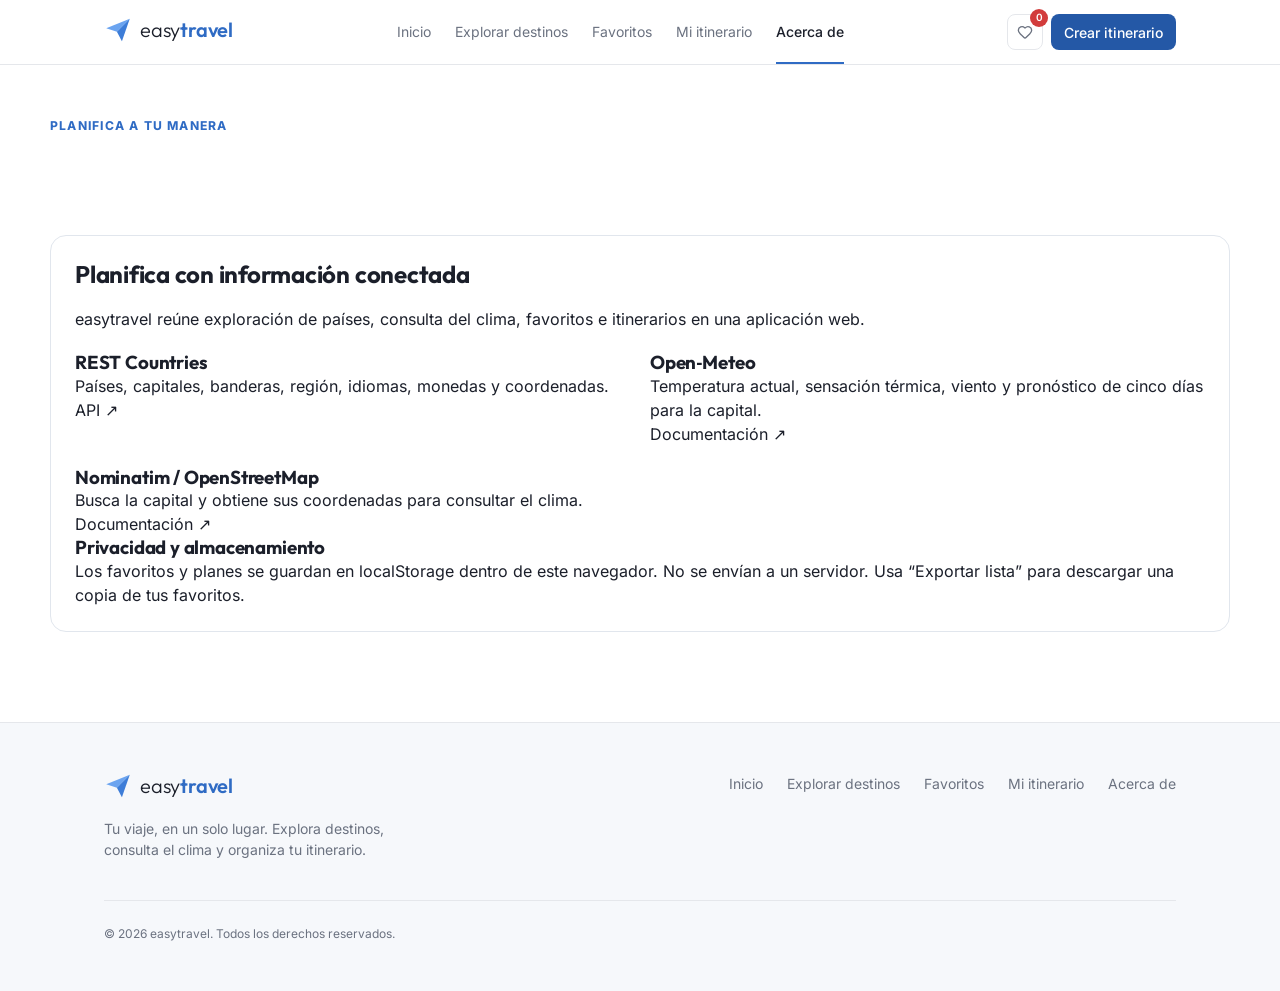
<file: acerca.html>
<!doctype html>
<html lang="es">
<head>
  <meta charset="UTF-8">
  <meta name="viewport" content="width=device-width, initial-scale=1.0">
  <meta name="description" content="Qué es easytravel y qué puedes hacer con la app.">
  <meta name="theme-color" content="#2f6bc4">
  <title>Acerca de · easytravel</title>
  <link rel="icon" type="image/svg+xml" href="img/favicon.svg">
  <link rel="stylesheet" href="css/tokens.css">
  <link rel="stylesheet" href="css/base.css">
  <link rel="stylesheet" href="css/components.css">
  <link rel="stylesheet" href="css/layout.css">
  <link rel="stylesheet" href="css/pages.css">
  <link rel="stylesheet" href="css/app.css?v=9">
</head>
<body>
  <a class="saltar-contenido" href="#contenido">Saltar al contenido</a>

  <header class="cabecera-sitio">
    <div class="contenedor cabecera-sitio__interior">
      <a href="index.html" aria-label="easytravel, ir al inicio"><span class="logo"><img src="img/favicon.svg" alt=""><span><span class="logo__easy">easy</span><span class="logo__travel">travel</span></span></span></a>

      <nav class="nav-principal" aria-label="Principal">
        <ul>
          <li><a href="index.html">Inicio</a></li>
          <li><a href="explorar.html">Explorar destinos</a></li>
          <li><a href="favoritos.html">Favoritos</a></li>
          <li><a href="itinerario.html">Mi itinerario</a></li>
          <li><a href="acerca.html" aria-current="page">Acerca de</a></li>
        </ul>
      </nav>

      <div class="cabecera-sitio__acciones">
        <a class="boton-icono" href="favoritos.html" aria-label="Favoritos, 4 guardados" title="Favoritos"><span class="icono icono--corazon" aria-hidden="true"></span><span class="contador">4</span></a>
        <a class="boton boton--sm boton--primario cabecera-sitio__llamado" href="itinerario.html#nuevo-plan">Crear itinerario</a>
      </div>
    </div>
  </header>

  <main id="contenido">
    <section class="portada-acerca">
      <div class="contenedor">
        <span class="logo logo--lg"><img src="img/favicon.svg" alt=""><span><span class="logo__easy">easy</span><span class="logo__travel">travel</span></span></span>
        <h1>Una sola pantalla para decidir a dónde vas</h1>
        <p class="portada-acerca__intro">easytravel reúne la información que hoy obliga a abrir varios sitios distintos para planear un viaje: países, clima, ubicación y la organización del itinerario.</p>

        <div class="comparacion">
          <section class="panel">
            <h2><span class="icono icono--triste icono--lg" aria-hidden="true"></span> Planear un viaje hoy</h2>
            <ul>
              <li><span class="icono icono--cerrar" aria-hidden="true"></span> La información de destinos, clima y lugares está repartida en sitios distintos.</li>
              <li><span class="icono icono--cerrar" aria-hidden="true"></span> Comparar destinos obliga a abrir varias pestañas al mismo tiempo.</li>
              <li><span class="icono icono--cerrar" aria-hidden="true"></span> No hay un lugar simple para guardar los destinos que interesan.</li>
              <li><span class="icono icono--cerrar" aria-hidden="true"></span> Organizar un itinerario termina en notas sueltas o en el chat del grupo.</li>
            </ul>
          </section>
          <section class="panel">
            <h2><span class="icono icono--destellos icono--lg" aria-hidden="true"></span> Con easytravel</h2>
            <ul>
              <li><span class="icono icono--visto" aria-hidden="true"></span> Un explorador de destinos con búsqueda y filtros por región.</li>
              <li><span class="icono icono--visto" aria-hidden="true"></span> Ficha de cada destino con los datos del país y el clima de la capital.</li>
              <li><span class="icono icono--visto" aria-hidden="true"></span> Favoritos guardados sin necesidad de crear una cuenta.</li>
              <li><span class="icono icono--visto" aria-hidden="true"></span> Itinerario día por día que puedes editar cuando quieras.</li>
            </ul>
          </section>
        </div>
      </div>
    </section>

    <section class="seccion seccion--superficie" aria-labelledby="que-puedes-hacer">
      <div class="contenedor">
        <div class="titulo-seccion titulo-seccion--centrado">
          <p class="antetitulo">Qué puedes hacer</p>
          <h2 id="que-puedes-hacer">Todo tu viaje, de principio a fin</h2>
        </div>
        <ul class="funciones">
          <li class="funcion">
            <span class="funcion__icono"><span class="icono icono--globo icono--lg" aria-hidden="true"></span></span>
            <h3>Explora</h3>
            <p>Más de 250 países con bandera, capital, idiomas, moneda y población.</p>
          </li>
          <li class="funcion">
            <span class="funcion__icono"><span class="icono icono--parcial-nublado icono--lg" aria-hidden="true"></span></span>
            <h3>Consulta el clima</h3>
            <p>Temperatura, viento, lluvia y pronóstico de los próximos días.</p>
          </li>
          <li class="funcion">
            <span class="funcion__icono"><span class="icono icono--corazon icono--lg" aria-hidden="true"></span></span>
            <h3>Guarda favoritos</h3>
            <p>Tu lista corta de destinos candidatos, siempre a mano.</p>
          </li>
          <li class="funcion">
            <span class="funcion__icono"><span class="icono icono--calendario-dias icono--lg" aria-hidden="true"></span></span>
            <h3>Arma tu plan</h3>
            <p>Actividades por día, presupuesto, viajeros y notas en un solo lugar.</p>
          </li>
        </ul>
        <div class="acciones-centradas">
          <a class="boton boton--contorno" href="explorar.html">Explorar destinos</a>
          <a class="boton boton--primario" href="itinerario.html#nuevo-plan">Crear mi itinerario</a>
        </div>
      </div>
    </section>
  </main>

  <footer class="pie-sitio pie-sitio--completo">
    <div class="contenedor">
      <div class="pie-sitio__superior">
        <div>
          <span class="logo"><img src="img/favicon.svg" alt=""><span><span class="logo__easy">easy</span><span class="logo__travel">travel</span></span></span>
          <p class="pie-sitio__eslogan">Tu viaje, en un solo lugar. Explora destinos, consulta el clima y organiza tu itinerario.</p>
        </div>
        <nav aria-label="Pie de página">
          <ul class="pie-sitio__enlaces">
            <li><a href="index.html">Inicio</a></li>
            <li><a href="explorar.html">Explorar destinos</a></li>
            <li><a href="favoritos.html">Favoritos</a></li>
            <li><a href="itinerario.html">Mi itinerario</a></li>
            <li><a href="acerca.html">Acerca de</a></li>
          </ul>
        </nav>
      </div>
      <p class="pie-sitio__derechos">© 2026 easytravel. Todos los derechos reservados.</p>
    </div>
  </footer>

  <nav class="barra-pestanas" aria-label="Navegación móvil">
    <ul>
      <li><a href="index.html"><span class="icono icono--casa icono--lg" aria-hidden="true"></span> Inicio</a></li>
      <li><a href="explorar.html"><span class="icono icono--globo icono--lg" aria-hidden="true"></span> Explorar</a></li>
      <li><a href="favoritos.html"><span class="icono icono--corazon icono--lg" aria-hidden="true"></span> Favoritos</a></li>
      <li><a href="itinerario.html"><span class="icono icono--calendario-dias icono--lg" aria-hidden="true"></span> Itinerario</a></li>
      <li><a href="acerca.html" aria-current="page"><span class="icono icono--info icono--lg" aria-hidden="true"></span> Acerca</a></li>
    </ul>
  </nav>
  <script src="js/app.js?v=5" defer></script>
</body>
</html>
</file>
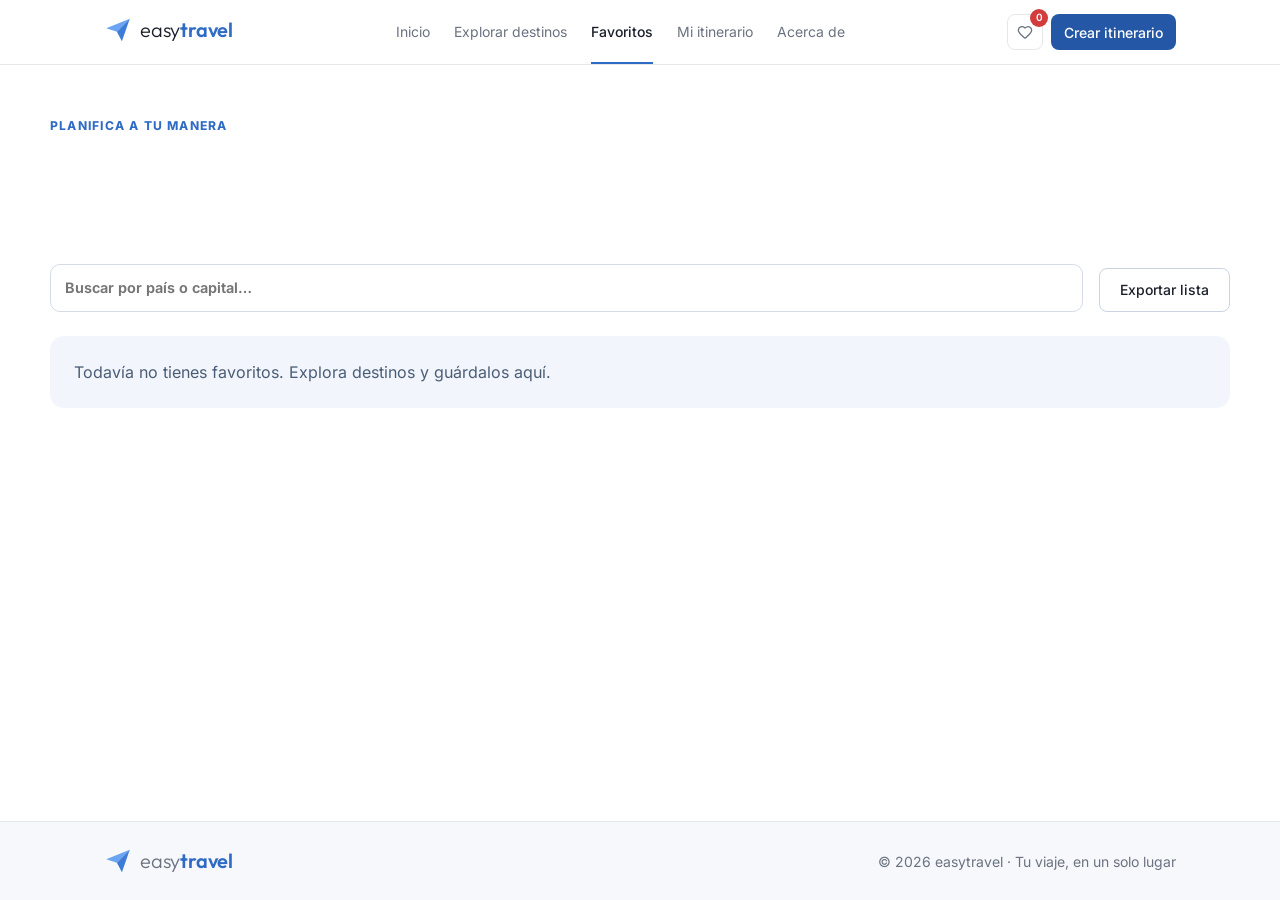
<file: favoritos-vacio.html>
<!doctype html>
<html lang="es">
<head>
  <meta charset="UTF-8">
  <meta name="viewport" content="width=device-width, initial-scale=1.0">
  <meta name="description" content="Tus destinos guardados.">
  <meta name="theme-color" content="#2f6bc4">
  <title>Favoritos · easytravel</title>
  <link rel="icon" type="image/svg+xml" href="img/favicon.svg">
  <link rel="stylesheet" href="css/tokens.css">
  <link rel="stylesheet" href="css/base.css">
  <link rel="stylesheet" href="css/components.css">
  <link rel="stylesheet" href="css/layout.css">
  <link rel="stylesheet" href="css/pages.css">
  <link rel="stylesheet" href="css/app.css?v=9">
</head>
<body>
  <a class="saltar-contenido" href="#contenido">Saltar al contenido</a>

  <header class="cabecera-sitio">
    <div class="contenedor cabecera-sitio__interior">
      <a href="index.html" aria-label="easytravel, ir al inicio"><span class="logo"><img src="img/favicon.svg" alt=""><span><span class="logo__easy">easy</span><span class="logo__travel">travel</span></span></span></a>

      <nav class="nav-principal" aria-label="Principal">
        <ul>
          <li><a href="index.html">Inicio</a></li>
          <li><a href="explorar.html">Explorar destinos</a></li>
          <li><a href="favoritos.html" aria-current="page">Favoritos</a></li>
          <li><a href="itinerario.html">Mi itinerario</a></li>
          <li><a href="acerca.html">Acerca de</a></li>
        </ul>
      </nav>

      <div class="cabecera-sitio__acciones">
        <a class="boton-icono" href="favoritos.html" aria-label="Favoritos, 4 guardados" title="Favoritos"><span class="icono icono--corazon" aria-hidden="true"></span><span class="contador">4</span></a>
        <a class="boton boton--sm boton--primario cabecera-sitio__llamado" href="itinerario.html#nuevo-plan">Crear itinerario</a>
      </div>
    </div>
  </header>

  <main id="contenido">
    <div class="contenedor pagina">

      <div class="cabecera-pagina">
        <div>
          <nav class="migas" aria-label="Ruta de navegación">
            <ol>
              <li><a href="index.html">Inicio</a></li>
              <li aria-current="page">Favoritos</li>
            </ol>
          </nav>
          <div class="cabecera-pagina__titulo">
            <h1>Mis destinos</h1>
            <span class="insignia insignia--peligro">0 guardados</span>
          </div>
          <p class="cabecera-pagina__subtitulo">Se guardan en este navegador y se conservan aunque cierres la pestaña.</p>
        </div>
      </div>

      <div class="estado-vacio mt-8">
        <span class="estado-vacio__icono"><span class="icono icono--corazon icono--lg" aria-hidden="true"></span></span>
        <h2>Todavía no tienes favoritos</h2>
        <p>Explora destinos y toca el corazón para guardarlos. Aparecerán aquí y podrás agregarlos a tu itinerario.</p>
        <a class="boton boton--sm boton--primario" href="explorar.html">Explorar destinos</a>
      </div>
      <section class="mt-12" aria-labelledby="sugerencias">
        <h2 class="antetitulo" id="sugerencias">Sugerencias para empezar</h2>
        <ul class="sugerencias">
          <li class="sugerencia">
            <img class="bandera" src="https://flagcdn.com/jp.svg" alt="Bandera de Japón" loading="lazy">
            <div class="sugerencia__texto">
              <p>Japón</p>
              <p>El destino más buscado</p>
            </div>
            <a class="boton-icono" href="favoritos.html" aria-label="Agregar Japón a favoritos"><span class="icono icono--mas" aria-hidden="true"></span></a>
          </li>
          <li class="sugerencia">
            <img class="bandera" src="https://flagcdn.com/es.svg" alt="Bandera de España" loading="lazy">
            <div class="sugerencia__texto">
              <p>España</p>
              <p>Buen clima todo el año</p>
            </div>
            <a class="boton-icono" href="favoritos.html" aria-label="Agregar España a favoritos"><span class="icono icono--mas" aria-hidden="true"></span></a>
          </li>
          <li class="sugerencia">
            <img class="bandera" src="https://flagcdn.com/co.svg" alt="Bandera de Colombia" loading="lazy">
            <div class="sugerencia__texto">
              <p>Colombia</p>
              <p>Cerca de ti</p>
            </div>
            <a class="boton-icono" href="favoritos.html" aria-label="Agregar Colombia a favoritos"><span class="icono icono--mas" aria-hidden="true"></span></a>
          </li>
        </ul>
      </section>
    </div>
  </main>

  <footer class="pie-sitio pie-sitio--compacto">
    <div class="contenedor">
      <span class="logo"><img src="img/favicon.svg" alt=""><span><span class="logo__easy">easy</span><span class="logo__travel">travel</span></span></span>
      <p>© 2026 easytravel · Tu viaje, en un solo lugar</p>
    </div>
  </footer>

  <nav class="barra-pestanas" aria-label="Navegación móvil">
    <ul>
      <li><a href="index.html"><span class="icono icono--casa icono--lg" aria-hidden="true"></span> Inicio</a></li>
      <li><a href="explorar.html"><span class="icono icono--globo icono--lg" aria-hidden="true"></span> Explorar</a></li>
      <li><a href="favoritos.html" aria-current="page"><span class="icono icono--corazon icono--lg" aria-hidden="true"></span> Favoritos</a></li>
      <li><a href="itinerario.html"><span class="icono icono--calendario-dias icono--lg" aria-hidden="true"></span> Itinerario</a></li>
      <li><a href="acerca.html"><span class="icono icono--info icono--lg" aria-hidden="true"></span> Acerca</a></li>
    </ul>
  </nav>
  <script src="js/app.js?v=5" defer></script>
</body>
</html>
</file>
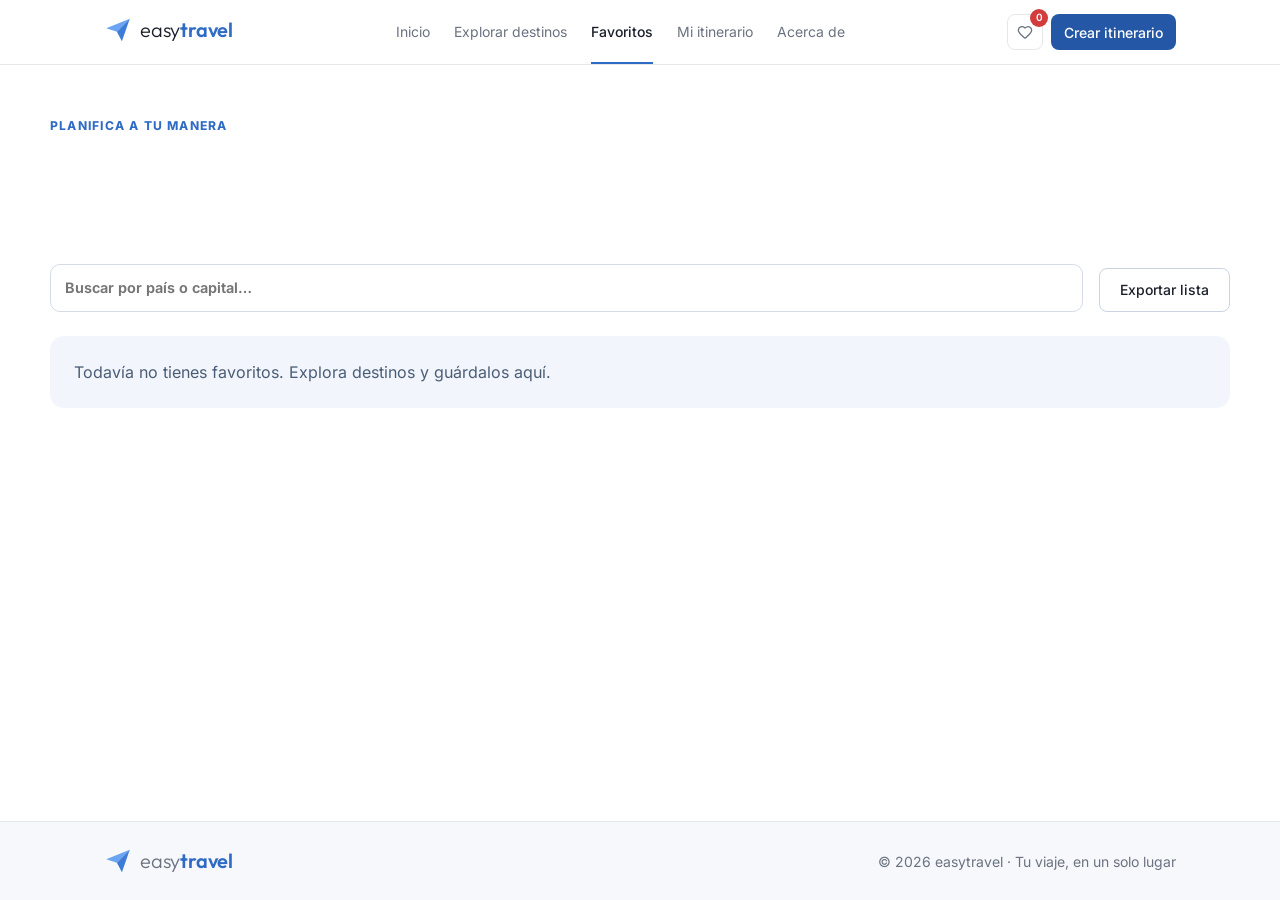
<file: favoritos.html>
<!doctype html>
<html lang="es">
<head>
  <meta charset="UTF-8">
  <meta name="viewport" content="width=device-width, initial-scale=1.0">
  <meta name="description" content="Tus destinos guardados.">
  <meta name="theme-color" content="#2f6bc4">
  <title>Favoritos · easytravel</title>
  <link rel="icon" type="image/svg+xml" href="img/favicon.svg">
  <link rel="stylesheet" href="css/tokens.css">
  <link rel="stylesheet" href="css/base.css">
  <link rel="stylesheet" href="css/components.css">
  <link rel="stylesheet" href="css/layout.css">
  <link rel="stylesheet" href="css/pages.css">
  <link rel="stylesheet" href="css/app.css?v=9">
</head>
<body>
  <a class="saltar-contenido" href="#contenido">Saltar al contenido</a>

  <header class="cabecera-sitio">
    <div class="contenedor cabecera-sitio__interior">
      <a href="index.html" aria-label="easytravel, ir al inicio"><span class="logo"><img src="img/favicon.svg" alt=""><span><span class="logo__easy">easy</span><span class="logo__travel">travel</span></span></span></a>

      <nav class="nav-principal" aria-label="Principal">
        <ul>
          <li><a href="index.html">Inicio</a></li>
          <li><a href="explorar.html">Explorar destinos</a></li>
          <li><a href="favoritos.html" aria-current="page">Favoritos</a></li>
          <li><a href="itinerario.html">Mi itinerario</a></li>
          <li><a href="acerca.html">Acerca de</a></li>
        </ul>
      </nav>

      <div class="cabecera-sitio__acciones">
        <a class="boton-icono" href="favoritos.html" aria-label="Favoritos, 4 guardados" title="Favoritos"><span class="icono icono--corazon" aria-hidden="true"></span><span class="contador">4</span></a>
        <a class="boton boton--sm boton--primario cabecera-sitio__llamado" href="itinerario.html#nuevo-plan">Crear itinerario</a>
      </div>
    </div>
  </header>

  <main id="contenido">
    <div class="contenedor pagina">

      <div class="cabecera-pagina">
        <div>
          <nav class="migas" aria-label="Ruta de navegación">
            <ol>
              <li><a href="index.html">Inicio</a></li>
              <li aria-current="page">Favoritos</li>
            </ol>
          </nav>
          <div class="cabecera-pagina__titulo">
            <h1>Mis destinos</h1>
            <span class="insignia insignia--peligro">4 guardados</span>
          </div>
          <p class="cabecera-pagina__subtitulo">Se guardan en este navegador y se conservan aunque cierres la pestaña.</p>
        </div>
        <div class="cabecera-pagina__acciones">
          <button class="boton boton--sm boton--contorno" type="button"><span class="icono icono--descargar" aria-hidden="true"></span> Exportar lista</button>
          <a class="boton boton--sm boton--peligro" href="#confirmar-vaciar">Vaciar favoritos</a>
          <a class="boton boton--sm boton--primario" href="explorar.html"><span class="icono icono--mas" aria-hidden="true"></span> Explorar más destinos</a>
        </div>
      </div>

      <div class="alerta alerta--aviso alerta-duplicado mt-6" id="aviso-duplicado" role="alert">
        <div class="alerta__contenido">
          <span class="icono icono--aviso icono--lg" aria-hidden="true"></span>
          <div>
            <p class="alerta__titulo">Japón ya estaba en tus favoritos</p>
            <p class="alerta__texto">El sistema evita registros duplicados: si el destino ya existe, no se agrega de nuevo.</p>
          </div>
        </div>
        <a class="boton boton--sm boton--fantasma" href="#">Entendido</a>
      </div>

      <div class="barra-filtros">
        <div class="filtros">
          <a class="filtro es-activo" href="favoritos.html" aria-current="true">Todos (4)</a>
          <a class="filtro" href="favoritos.html">América (1)</a>
          <a class="filtro" href="favoritos.html">Asia (1)</a>
          <a class="filtro" href="favoritos.html">Europa (2)</a>
        </div>
        <label class="orden">
          Ordenar por
          <select class="selector">
            <option>Fecha de guardado</option>
            <option>Nombre A–Z</option>
          </select>
        </label>
      </div>

      <div class="rejilla-tarjetas solo-escritorio mt-6">
        <article class="tarjeta-pais">
          <div class="tarjeta-pais__imagen">
            <img class="bandera bandera--lg" src="https://flagcdn.com/jp.svg" alt="Bandera de Japón" loading="lazy">
            <button class="boton-icono boton-icono--favorito es-activo boton-icono--sm" type="button" aria-pressed="true" aria-label="Quitar Japón de favoritos"><span class="icono icono--corazon-lleno" aria-hidden="true"></span></button>
          </div>
          <div class="tarjeta-pais__cuerpo">
            <div class="tarjeta-pais__cabecera">
              <div>
                <h3 class="tarjeta-pais__titulo">Japón</h3>
                <p class="tarjeta-pais__subtitulo">Tokio · Asia</p>
              </div>
              <span class="insignia insignia--primario">En itinerario</span>
            </div>
            <ul class="tarjeta-pais__datos">
              <li><span class="icono icono--parcial-nublado icono--sm" aria-hidden="true"></span> 18 °C · Parcialmente nublado</li>
              <li><span class="icono icono--calendario icono--sm" aria-hidden="true"></span> Guardado el 28 de sept</li>
            </ul>
            <div class="tarjeta-pais__acciones">
              <a class="boton boton--sm boton--contorno" href="destino.html">Ver detalles</a>
              <button class="boton-icono boton-icono--eliminar" type="button" aria-label="Eliminar Japón de favoritos" title="Eliminar"><span class="icono icono--papelera" aria-hidden="true"></span></button>
            </div>
          </div>
        </article>
        <article class="tarjeta-pais">
          <div class="tarjeta-pais__imagen">
            <img class="bandera bandera--lg" src="https://flagcdn.com/es.svg" alt="Bandera de España" loading="lazy">
            <button class="boton-icono boton-icono--favorito es-activo boton-icono--sm" type="button" aria-pressed="true" aria-label="Quitar España de favoritos"><span class="icono icono--corazon-lleno" aria-hidden="true"></span></button>
          </div>
          <div class="tarjeta-pais__cuerpo">
            <div class="tarjeta-pais__cabecera">
              <div>
                <h3 class="tarjeta-pais__titulo">España</h3>
                <p class="tarjeta-pais__subtitulo">Madrid · Europa</p>
              </div>
              <span class="insignia insignia--primario">En itinerario</span>
            </div>
            <ul class="tarjeta-pais__datos">
              <li><span class="icono icono--despejado icono--sm" aria-hidden="true"></span> 26 °C · Despejado</li>
              <li><span class="icono icono--calendario icono--sm" aria-hidden="true"></span> Guardado el 21 de sept</li>
            </ul>
            <div class="tarjeta-pais__acciones">
              <a class="boton boton--sm boton--contorno" href="destino.html">Ver detalles</a>
              <button class="boton-icono boton-icono--eliminar" type="button" aria-label="Eliminar España de favoritos" title="Eliminar"><span class="icono icono--papelera" aria-hidden="true"></span></button>
            </div>
          </div>
        </article>
        <article class="tarjeta-pais">
          <div class="tarjeta-pais__imagen">
            <img class="bandera bandera--lg" src="https://flagcdn.com/it.svg" alt="Bandera de Italia" loading="lazy">
            <button class="boton-icono boton-icono--favorito es-activo boton-icono--sm" type="button" aria-pressed="true" aria-label="Quitar Italia de favoritos"><span class="icono icono--corazon-lleno" aria-hidden="true"></span></button>
          </div>
          <div class="tarjeta-pais__cuerpo">
            <div class="tarjeta-pais__cabecera">
              <div>
                <h3 class="tarjeta-pais__titulo">Italia</h3>
                <p class="tarjeta-pais__subtitulo">Roma · Europa</p>
              </div>
            </div>
            <ul class="tarjeta-pais__datos">
              <li><span class="icono icono--parcial-nublado icono--sm" aria-hidden="true"></span> 22 °C · Parcialmente nublado</li>
              <li><span class="icono icono--calendario icono--sm" aria-hidden="true"></span> Guardado el 14 de sept</li>
            </ul>
            <div class="tarjeta-pais__acciones">
              <a class="boton boton--sm boton--contorno" href="destino.html">Ver detalles</a>
              <button class="boton-icono boton-icono--eliminar" type="button" aria-label="Eliminar Italia de favoritos" title="Eliminar"><span class="icono icono--papelera" aria-hidden="true"></span></button>
            </div>
          </div>
        </article>
        <article class="tarjeta-pais">
          <div class="tarjeta-pais__imagen">
            <img class="bandera bandera--lg" src="https://flagcdn.com/co.svg" alt="Bandera de Colombia" loading="lazy">
            <button class="boton-icono boton-icono--favorito es-activo boton-icono--sm" type="button" aria-pressed="true" aria-label="Quitar Colombia de favoritos"><span class="icono icono--corazon-lleno" aria-hidden="true"></span></button>
          </div>
          <div class="tarjeta-pais__cuerpo">
            <div class="tarjeta-pais__cabecera">
              <div>
                <h3 class="tarjeta-pais__titulo">Colombia</h3>
                <p class="tarjeta-pais__subtitulo">Bogotá · América</p>
              </div>
              <span class="insignia insignia--primario">En itinerario</span>
            </div>
            <ul class="tarjeta-pais__datos">
              <li><span class="icono icono--lluvia icono--sm" aria-hidden="true"></span> 14 °C · Lluvia ligera</li>
              <li><span class="icono icono--calendario icono--sm" aria-hidden="true"></span> Guardado el 2 de sept</li>
            </ul>
            <div class="tarjeta-pais__acciones">
              <a class="boton boton--sm boton--contorno" href="destino.html">Ver detalles</a>
              <button class="boton-icono boton-icono--eliminar" type="button" aria-label="Eliminar Colombia de favoritos" title="Eliminar"><span class="icono icono--papelera" aria-hidden="true"></span></button>
            </div>
          </div>
        </article>
      </div>
      <div class="lista-filas solo-movil mt-6">
        <article class="fila-pais">
          <div class="fila-pais__imagen"><img class="bandera bandera--lg" src="https://flagcdn.com/jp.svg" alt="Bandera de Japón" loading="lazy"></div>
          <div class="fila-pais__cuerpo">
            <div>
              <h3 class="fila-pais__titulo"><a href="destino.html">Japón</a></h3>
              <p class="tarjeta-pais__subtitulo">Tokio · Asia</p>
              <div class="fila-pais__insignias">
                <span class="insignia insignia--aviso"><span class="icono icono--parcial-nublado icono--sm" aria-hidden="true"></span> 18 °C</span>
                <span class="insignia">125,8 M</span>
              </div>
            <p class="fila-pais__detalle">Guardado el 28 de sept</p>
            </div>
            <div class="fila-pais__accion"><button class="boton-icono boton-icono--eliminar" type="button" aria-label="Eliminar Japón de favoritos"><span class="icono icono--papelera" aria-hidden="true"></span></button></div>
          </div>
        </article>
        <article class="fila-pais">
          <div class="fila-pais__imagen"><img class="bandera bandera--lg" src="https://flagcdn.com/es.svg" alt="Bandera de España" loading="lazy"></div>
          <div class="fila-pais__cuerpo">
            <div>
              <h3 class="fila-pais__titulo"><a href="destino.html">España</a></h3>
              <p class="tarjeta-pais__subtitulo">Madrid · Europa</p>
              <div class="fila-pais__insignias">
                <span class="insignia insignia--aviso"><span class="icono icono--despejado icono--sm" aria-hidden="true"></span> 26 °C</span>
                <span class="insignia">47,4 M</span>
              </div>
            <p class="fila-pais__detalle">Guardado el 21 de sept</p>
            </div>
            <div class="fila-pais__accion"><button class="boton-icono boton-icono--eliminar" type="button" aria-label="Eliminar España de favoritos"><span class="icono icono--papelera" aria-hidden="true"></span></button></div>
          </div>
        </article>
        <article class="fila-pais">
          <div class="fila-pais__imagen"><img class="bandera bandera--lg" src="https://flagcdn.com/it.svg" alt="Bandera de Italia" loading="lazy"></div>
          <div class="fila-pais__cuerpo">
            <div>
              <h3 class="fila-pais__titulo"><a href="destino.html">Italia</a></h3>
              <p class="tarjeta-pais__subtitulo">Roma · Europa</p>
              <div class="fila-pais__insignias">
                <span class="insignia insignia--aviso"><span class="icono icono--parcial-nublado icono--sm" aria-hidden="true"></span> 22 °C</span>
                <span class="insignia">59,6 M</span>
              </div>
            <p class="fila-pais__detalle">Guardado el 14 de sept</p>
            </div>
            <div class="fila-pais__accion"><button class="boton-icono boton-icono--eliminar" type="button" aria-label="Eliminar Italia de favoritos"><span class="icono icono--papelera" aria-hidden="true"></span></button></div>
          </div>
        </article>
        <article class="fila-pais">
          <div class="fila-pais__imagen"><img class="bandera bandera--lg" src="https://flagcdn.com/co.svg" alt="Bandera de Colombia" loading="lazy"></div>
          <div class="fila-pais__cuerpo">
            <div>
              <h3 class="fila-pais__titulo"><a href="destino.html">Colombia</a></h3>
              <p class="tarjeta-pais__subtitulo">Bogotá · América</p>
              <div class="fila-pais__insignias">
                <span class="insignia insignia--aviso"><span class="icono icono--lluvia icono--sm" aria-hidden="true"></span> 14 °C</span>
                <span class="insignia">50,9 M</span>
              </div>
            <p class="fila-pais__detalle">Guardado el 2 de sept</p>
            </div>
            <div class="fila-pais__accion"><button class="boton-icono boton-icono--eliminar" type="button" aria-label="Eliminar Colombia de favoritos"><span class="icono icono--papelera" aria-hidden="true"></span></button></div>
          </div>
        </article>
      </div>
      <section class="mt-12" aria-labelledby="sugerencias">
        <h2 class="antetitulo" id="sugerencias">Sugerencias para empezar</h2>
        <ul class="sugerencias">
          <li class="sugerencia">
            <img class="bandera" src="https://flagcdn.com/jp.svg" alt="Bandera de Japón" loading="lazy">
            <div class="sugerencia__texto">
              <p>Japón</p>
              <p>El destino más buscado</p>
            </div>
            <a class="boton-icono" href="#aviso-duplicado" aria-label="Agregar Japón a favoritos"><span class="icono icono--mas" aria-hidden="true"></span></a>
          </li>
          <li class="sugerencia">
            <img class="bandera" src="https://flagcdn.com/es.svg" alt="Bandera de España" loading="lazy">
            <div class="sugerencia__texto">
              <p>España</p>
              <p>Buen clima todo el año</p>
            </div>
            <a class="boton-icono" href="#aviso-duplicado" aria-label="Agregar España a favoritos"><span class="icono icono--mas" aria-hidden="true"></span></a>
          </li>
          <li class="sugerencia">
            <img class="bandera" src="https://flagcdn.com/co.svg" alt="Bandera de Colombia" loading="lazy">
            <div class="sugerencia__texto">
              <p>Colombia</p>
              <p>Cerca de ti</p>
            </div>
            <a class="boton-icono" href="#aviso-duplicado" aria-label="Agregar Colombia a favoritos"><span class="icono icono--mas" aria-hidden="true"></span></a>
          </li>
        </ul>
      </section>
    </div>
  </main>

  <footer class="pie-sitio pie-sitio--compacto">
    <div class="contenedor">
      <span class="logo"><img src="img/favicon.svg" alt=""><span><span class="logo__easy">easy</span><span class="logo__travel">travel</span></span></span>
      <p>© 2026 easytravel · Tu viaje, en un solo lugar</p>
    </div>
  </footer>

  <nav class="barra-pestanas" aria-label="Navegación móvil">
    <ul>
      <li><a href="index.html"><span class="icono icono--casa icono--lg" aria-hidden="true"></span> Inicio</a></li>
      <li><a href="explorar.html"><span class="icono icono--globo icono--lg" aria-hidden="true"></span> Explorar</a></li>
      <li><a href="favoritos.html" aria-current="page"><span class="icono icono--corazon icono--lg" aria-hidden="true"></span> Favoritos</a></li>
      <li><a href="itinerario.html"><span class="icono icono--calendario-dias icono--lg" aria-hidden="true"></span> Itinerario</a></li>
      <li><a href="acerca.html"><span class="icono icono--info icono--lg" aria-hidden="true"></span> Acerca</a></li>
    </ul>
  </nav>

  <div class="modal" id="confirmar-vaciar" role="dialog" aria-modal="true" aria-labelledby="confirmar-titulo">
    <div class="modal__dialogo modal__dialogo--sm">
      <div class="modal__cabecera">
        <h2 id="confirmar-titulo">¿Vaciar favoritos?</h2>
        <a class="boton-icono boton-icono--sm" href="#" aria-label="Cerrar"><span class="icono icono--cerrar" aria-hidden="true"></span></a>
      </div>
      <div class="modal__cuerpo">
        <p class="texto-suave">Se eliminarán los 4 destinos guardados. Esta acción no se puede deshacer.</p>
      </div>
      <div class="modal__pie modal__pie--final">
        <div class="acciones">
          <a class="boton boton--sm boton--contorno" href="#">Cancelar</a>
          <a class="boton boton--sm boton--peligro" href="favoritos-vacio.html">Vaciar favoritos</a>
        </div>
      </div>
    </div>
  </div>
  <script src="js/app.js?v=5" defer></script>
</body>
</html>
</file>
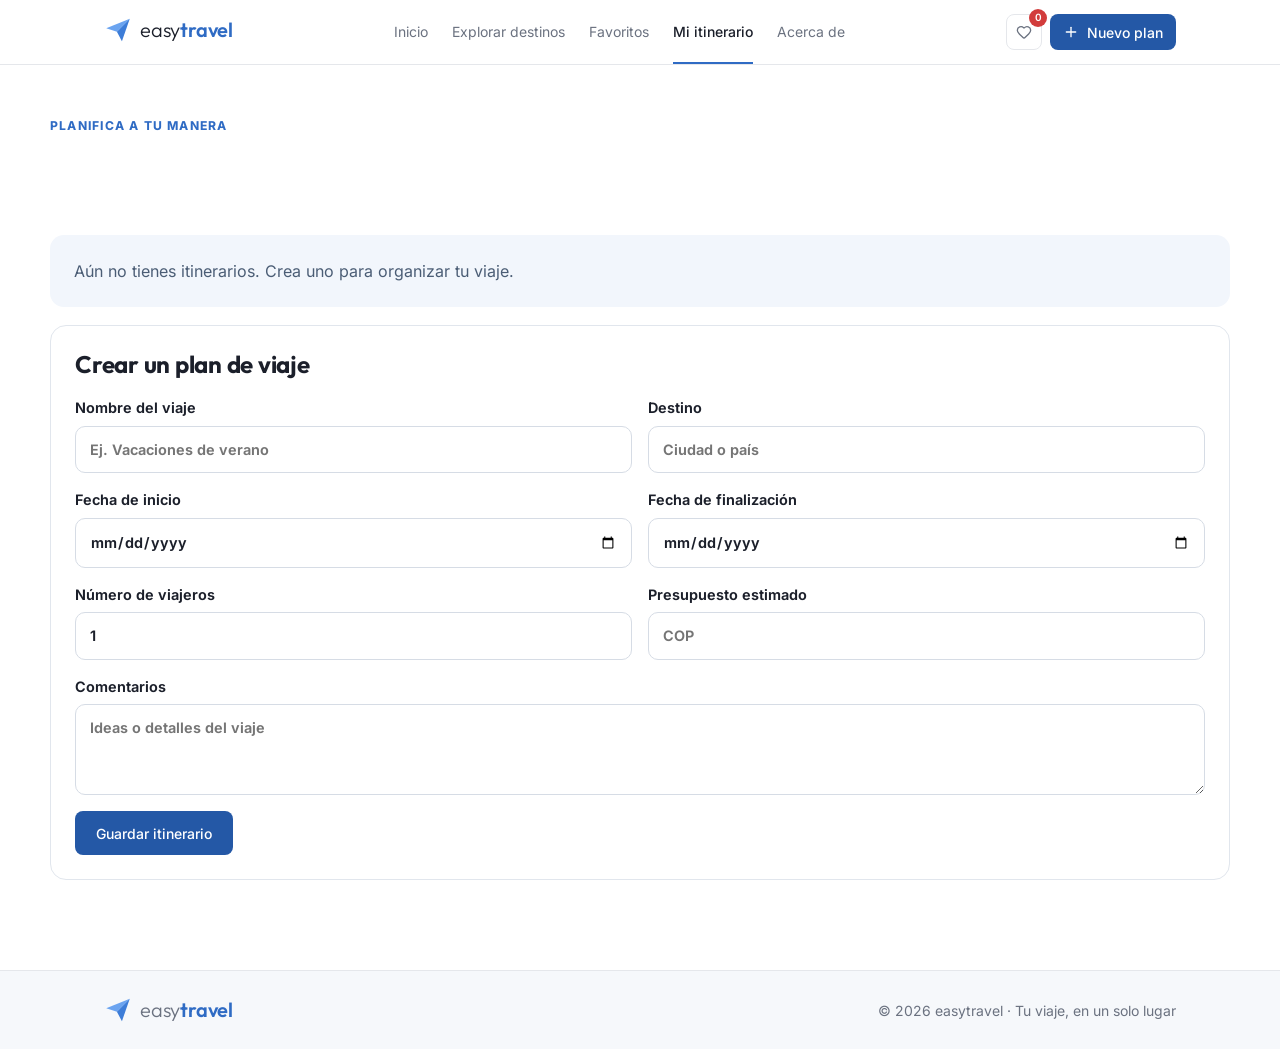
<file: itinerario.html>
<!doctype html>
<html lang="es">
<head>
  <meta charset="UTF-8">
  <meta name="viewport" content="width=device-width, initial-scale=1.0">
  <meta name="description" content="Organiza tu viaje día por día.">
  <meta name="theme-color" content="#2f6bc4">
  <title>Mi itinerario · easytravel</title>
  <link rel="icon" type="image/svg+xml" href="img/favicon.svg">
  <link rel="stylesheet" href="css/tokens.css">
  <link rel="stylesheet" href="css/base.css">
  <link rel="stylesheet" href="css/components.css">
  <link rel="stylesheet" href="css/layout.css">
  <link rel="stylesheet" href="css/pages.css">
  <link rel="stylesheet" href="css/app.css?v=9">
</head>
<body>
  <a class="saltar-contenido" href="#contenido">Saltar al contenido</a>

  <header class="cabecera-sitio">
    <div class="contenedor cabecera-sitio__interior">
      <a href="index.html" aria-label="easytravel, ir al inicio"><span class="logo"><img src="img/favicon.svg" alt=""><span><span class="logo__easy">easy</span><span class="logo__travel">travel</span></span></span></a>

      <nav class="nav-principal" aria-label="Principal">
        <ul>
          <li><a href="index.html">Inicio</a></li>
          <li><a href="explorar.html">Explorar destinos</a></li>
          <li><a href="favoritos.html">Favoritos</a></li>
          <li><a href="itinerario.html" aria-current="page">Mi itinerario</a></li>
          <li><a href="acerca.html">Acerca de</a></li>
        </ul>
      </nav>

      <div class="cabecera-sitio__acciones">
        <a class="boton-icono" href="favoritos.html" aria-label="Favoritos, 4 guardados" title="Favoritos"><span class="icono icono--corazon" aria-hidden="true"></span><span class="contador">4</span></a>
        <a class="boton boton--sm boton--primario cabecera-sitio__llamado" href="itinerario.html#nuevo-plan"><span class="icono icono--mas" aria-hidden="true"></span> Nuevo plan</a>
      </div>
    </div>
  </header>

  <main id="contenido">
    <div class="contenedor pagina">
      <div class="cabecera-pagina">
        <div>
          <nav class="migas" aria-label="Ruta de navegación">
            <ol>
              <li><a href="index.html">Inicio</a></li>
              <li aria-current="page">Mi itinerario</li>
            </ol>
          </nav>
          <h1>Mi itinerario</h1>
          <p class="cabecera-pagina__subtitulo">Organiza tu viaje día por día.</p>
        </div>
      </div>

      <div class="estructura-itinerario">

        <aside class="estructura-itinerario__planes" aria-label="Mis planes">
          <section class="panel">
            <div class="panel__cabecera">
              <h2 class="panel__titulo">Mis planes</h2>
              <span class="insignia">3</span>
            </div>
            <ul class="lista-viajes">
              <li>
                <a href="itinerario.html" aria-current="true">
                  <img class="bandera" src="https://flagcdn.com/es.svg" alt="Bandera de España" loading="lazy">
                  <span>
                    <span class="lista-viajes__nombre">Mi viaje a España</span>
                    <span class="lista-viajes__detalle">14 – 20 dic · 3 días</span>
                  </span>
                </a>
              </li>
              <li>
                <a href="itinerario.html">
                  <img class="bandera" src="https://flagcdn.com/jp.svg" alt="Bandera de Japón" loading="lazy">
                  <span>
                    <span class="lista-viajes__nombre">Japón en primavera</span>
                    <span class="lista-viajes__detalle">20 – 30 mar · borrador</span>
                  </span>
                </a>
              </li>
              <li>
                <a href="itinerario.html">
                  <img class="bandera" src="https://flagcdn.com/co.svg" alt="Bandera de Colombia" loading="lazy">
                  <span>
                    <span class="lista-viajes__nombre">Eje cafetero</span>
                    <span class="lista-viajes__detalle">Sin fechas</span>
                  </span>
                </a>
              </li>
            </ul>
            <a class="boton boton--sm boton--contorno boton--bloque mt-4" href="#nuevo-plan"><span class="icono icono--mas" aria-hidden="true"></span> Crear plan</a>
          </section>

          <section class="panel panel--superficie autoguardado">
            <h2 class="antetitulo">Guardado automático</h2>
            <p>Tus planes se guardan en este navegador. No necesitas crear una cuenta.</p>
            <span class="insignia insignia--exito"><span class="icono icono--visto icono--sm" aria-hidden="true"></span> Guardado 10:26</span>
          </section>
        </aside>

        <div class="estructura-itinerario__principal">
          <section class="panel resumen-viaje" aria-labelledby="viaje-titulo">
            <div class="resumen-viaje__imagen"></div>
            <div class="resumen-viaje__cuerpo">
              <div class="resumen-viaje__cabecera">
                <div class="resumen-viaje__nombre">
                  <h2 id="viaje-titulo">Mi viaje a España</h2>
                  <span class="insignia insignia--primario">Activo</span>
                </div>
                <div class="resumen-viaje__botones">
                  <a class="boton boton--sm boton--contorno" href="#nuevo-plan"><span class="icono icono--lapiz icono--sm" aria-hidden="true"></span> Editar</a>
                  <button class="boton boton--sm boton--contorno" type="button"><span class="icono icono--descargar icono--sm" aria-hidden="true"></span> Exportar</button>
                  <button class="boton boton--sm boton--peligro" type="button">Eliminar</button>
                </div>
              </div>
              <ul class="datos-viaje">
                <li><span class="icono icono--ubicacion" aria-hidden="true"></span> Madrid, España</li>
                <li><span class="icono icono--calendario" aria-hidden="true"></span> 14 de dic – 20 de dic de 2026</li>
                <li><span class="icono icono--personas" aria-hidden="true"></span> 2 viajeros</li>
                <li><span class="icono icono--billetera" aria-hidden="true"></span> COP 4.500.000</li>
              </ul>
              <dl class="indicadores">
                <div><dt>Días planeados</dt><dd>3</dd></div>
                <div><dt>Actividades</dt><dd>7</dd></div>
                <div><dt>Clima en destino</dt><dd>26 °C</dd></div>
                <div><dt>Faltan para el viaje</dt><dd>55 d</dd></div>
              </dl>
            </div>
          </section>

          <div class="dias">
            <input class="dia-radio" type="radio" name="dia" id="dia-1" checked>
            <input class="dia-radio" type="radio" name="dia" id="dia-2">
            <input class="dia-radio" type="radio" name="dia" id="dia-3">
            <div class="pestanas-dia" role="tablist" aria-label="Días del viaje">
              <label for="dia-1">Día 1</label>
              <label for="dia-2">Día 2</label>
              <label for="dia-3">Día 3</label>
              <a href="itinerario.html" aria-label="Agregar un día"><span class="icono icono--mas" aria-hidden="true"></span></a>
            </div>
            <section class="panel dia dia--1" aria-labelledby="dia-1-titulo">
              <header class="dia__cabecera">
                <span class="numero numero--lg">1</span>
                <div class="dia__titulo">
                  <h3 id="dia-1-titulo">Día 1 · Lunes 14 de diciembre</h3>
                  <p>Llegada y centro histórico</p>
                </div>
                <span class="insignia insignia--aviso"><span class="icono icono--despejado icono--sm" aria-hidden="true"></span> 26 °C</span>
                <button class="boton-icono boton-icono--sm boton-icono--eliminar" type="button" aria-label="Eliminar día 1"><span class="icono icono--papelera icono--sm" aria-hidden="true"></span></button>
              </header>
              <ul class="actividades">
                <li class="actividad">
                  <span class="icono icono--traslado" aria-hidden="true"></span>
                  <div class="actividad__texto">
                    <p>Llegada a Madrid</p>
                    <p>08:30 · Aeropuerto Barajas</p>
                  </div>
                  <span class="insignia">Traslado</span>
                  <button class="actividad__eliminar" type="button" aria-label="Eliminar Llegada a Madrid"><span class="icono icono--papelera icono--sm" aria-hidden="true"></span></button>
                </li>
                <li class="actividad">
                  <span class="icono icono--cultura" aria-hidden="true"></span>
                  <div class="actividad__texto">
                    <p>Visitar el centro histórico</p>
                    <p>11:00 · Plaza Mayor y alrededores</p>
                  </div>
                  <span class="insignia insignia--primario">Cultura</span>
                  <button class="actividad__eliminar" type="button" aria-label="Eliminar Visitar el centro histórico"><span class="icono icono--papelera icono--sm" aria-hidden="true"></span></button>
                </li>
                <li class="actividad">
                  <span class="icono icono--comida" aria-hidden="true"></span>
                  <div class="actividad__texto">
                    <p>Cena en el Mercado de San Miguel</p>
                    <p>20:00 · Gastronomía</p>
                  </div>
                  <span class="insignia insignia--aviso">Comida</span>
                  <button class="actividad__eliminar" type="button" aria-label="Eliminar Cena en el Mercado de San Miguel"><span class="icono icono--papelera icono--sm" aria-hidden="true"></span></button>
                </li>
              </ul>
              <form class="agregar-actividad" action="itinerario.html">
                <label class="solo-lector" for="actividad-1">Nueva actividad para el día 1</label>
                <input class="entrada" id="actividad-1" type="text" placeholder="Agregar actividad al día 1…">
                <button class="boton boton--sm boton--contorno" type="submit">Agregar</button>
              </form>
            </section>
            <section class="panel dia dia--2" aria-labelledby="dia-2-titulo">
              <header class="dia__cabecera">
                <span class="numero numero--lg">2</span>
                <div class="dia__titulo">
                  <h3 id="dia-2-titulo">Día 2 · Martes 15 de diciembre</h3>
                  <p>Museos y parques</p>
                </div>
                <span class="insignia insignia--aviso"><span class="icono icono--parcial-nublado icono--sm" aria-hidden="true"></span> 24 °C</span>
                <button class="boton-icono boton-icono--sm boton-icono--eliminar" type="button" aria-label="Eliminar día 2"><span class="icono icono--papelera icono--sm" aria-hidden="true"></span></button>
              </header>
              <ul class="actividades">
                <li class="actividad">
                  <span class="icono icono--cultura" aria-hidden="true"></span>
                  <div class="actividad__texto">
                    <p>Museo del Prado</p>
                    <p>10:00 · Entrada anticipada</p>
                  </div>
                  <span class="insignia insignia--primario">Cultura</span>
                  <button class="actividad__eliminar" type="button" aria-label="Eliminar Museo del Prado"><span class="icono icono--papelera icono--sm" aria-hidden="true"></span></button>
                </li>
                <li class="actividad">
                  <span class="icono icono--aire-libre" aria-hidden="true"></span>
                  <div class="actividad__texto">
                    <p>Parque del Retiro</p>
                    <p>16:00 · Caminata y bote</p>
                  </div>
                  <span class="insignia insignia--exito">Aire libre</span>
                  <button class="actividad__eliminar" type="button" aria-label="Eliminar Parque del Retiro"><span class="icono icono--papelera icono--sm" aria-hidden="true"></span></button>
                </li>
              </ul>
              <form class="agregar-actividad" action="itinerario.html">
                <label class="solo-lector" for="actividad-2">Nueva actividad para el día 2</label>
                <input class="entrada" id="actividad-2" type="text" placeholder="Agregar actividad al día 2…">
                <button class="boton boton--sm boton--contorno" type="submit">Agregar</button>
              </form>
            </section>
            <section class="panel dia dia--3" aria-labelledby="dia-3-titulo">
              <header class="dia__cabecera">
                <span class="numero numero--lg">3</span>
                <div class="dia__titulo">
                  <h3 id="dia-3-titulo">Día 3 · Miércoles 16 de diciembre</h3>
                  <p>Escapada a otra ciudad</p>
                </div>
                <span class="insignia insignia--aviso"><span class="icono icono--parcial-nublado icono--sm" aria-hidden="true"></span> 22 °C</span>
                <button class="boton-icono boton-icono--sm boton-icono--eliminar" type="button" aria-label="Eliminar día 3"><span class="icono icono--papelera icono--sm" aria-hidden="true"></span></button>
              </header>
              <ul class="actividades">
                <li class="actividad">
                  <span class="icono icono--traslado" aria-hidden="true"></span>
                  <div class="actividad__texto">
                    <p>Tren a Toledo</p>
                    <p>09:15 · 33 min desde Atocha</p>
                  </div>
                  <span class="insignia">Traslado</span>
                  <button class="actividad__eliminar" type="button" aria-label="Eliminar Tren a Toledo"><span class="icono icono--papelera icono--sm" aria-hidden="true"></span></button>
                </li>
                <li class="actividad">
                  <span class="icono icono--cultura" aria-hidden="true"></span>
                  <div class="actividad__texto">
                    <p>Catedral de Toledo</p>
                    <p>11:30 · Visita guiada</p>
                  </div>
                  <span class="insignia insignia--primario">Cultura</span>
                  <button class="actividad__eliminar" type="button" aria-label="Eliminar Catedral de Toledo"><span class="icono icono--papelera icono--sm" aria-hidden="true"></span></button>
                </li>
              </ul>
              <form class="agregar-actividad" action="itinerario.html">
                <label class="solo-lector" for="actividad-3">Nueva actividad para el día 3</label>
                <input class="entrada" id="actividad-3" type="text" placeholder="Agregar actividad al día 3…">
                <button class="boton boton--sm boton--contorno" type="submit">Agregar</button>
              </form>
            </section>
          </div>

          <a class="agregar-dia" href="itinerario.html"><span class="icono icono--mas" aria-hidden="true"></span> Agregar un día más</a>
        </div>

        <aside class="estructura-itinerario__lateral" aria-label="Resumen del plan">
          <section class="panel">
            <div class="panel__cabecera">
              <h2 class="panel__titulo">Resumen del plan</h2>
            </div>
            <dl class="resumen">
              <div><dt>Destino</dt><dd><img class="bandera bandera--sm" src="https://flagcdn.com/es.svg" alt="Bandera de España" loading="lazy"> España</dd></div>
              <div><dt>Inicio</dt><dd>14 de dic de 2026</dd></div>
              <div><dt>Fin</dt><dd>20 de dic de 2026</dd></div>
              <div><dt>Duración</dt><dd>6 noches</dd></div>
              <div><dt>Viajeros</dt><dd>2</dd></div>
              <div class="resumen__total"><dt>Presupuesto</dt><dd>$ 4.500.000</dd></div>
            </dl>
          </section>

          <section class="panel panel--superficie" aria-labelledby="clima-viaje">
            <div class="panel__cabecera">
              <h2 class="antetitulo antetitulo--aviso" id="clima-viaje">Clima del viaje</h2>
            </div>
            <ul class="clima-viaje">
              <li><span class="icono icono--despejado" aria-hidden="true"></span><p>26°</p><p>Lun</p></li>
              <li><span class="icono icono--parcial-nublado" aria-hidden="true"></span><p>24°</p><p>Mar</p></li>
              <li><span class="icono icono--parcial-nublado" aria-hidden="true"></span><p>22°</p><p>Mié</p></li>
            </ul>
            <p class="nota-clima-viaje">Buen clima para actividades al aire libre. El jueves hay 60 % de probabilidad de lluvia.</p>
          </section>

          <section class="panel" aria-labelledby="notas">
            <div class="panel__cabecera">
              <h2 class="panel__titulo" id="notas">Notas</h2>
            </div>
            <label class="solo-lector" for="viaje-notas">Notas del viaje</label>
            <textarea class="area-texto" id="viaje-notas" rows="4">Reservar entradas del Prado con anticipación. Confirmar hotel en Gran Vía.</textarea>
          </section>

          <button class="boton boton--primario boton--bloque" type="button">Guardar cambios</button>
        </aside>
      </div>
    </div>
  </main>

  <footer class="pie-sitio pie-sitio--compacto">
    <div class="contenedor">
      <span class="logo"><img src="img/favicon.svg" alt=""><span><span class="logo__easy">easy</span><span class="logo__travel">travel</span></span></span>
      <p>© 2026 easytravel · Tu viaje, en un solo lugar</p>
    </div>
  </footer>

  <nav class="barra-pestanas" aria-label="Navegación móvil">
    <ul>
      <li><a href="index.html"><span class="icono icono--casa icono--lg" aria-hidden="true"></span> Inicio</a></li>
      <li><a href="explorar.html"><span class="icono icono--globo icono--lg" aria-hidden="true"></span> Explorar</a></li>
      <li><a href="favoritos.html"><span class="icono icono--corazon icono--lg" aria-hidden="true"></span> Favoritos</a></li>
      <li><a href="itinerario.html" aria-current="page"><span class="icono icono--calendario-dias icono--lg" aria-hidden="true"></span> Itinerario</a></li>
      <li><a href="acerca.html"><span class="icono icono--info icono--lg" aria-hidden="true"></span> Acerca</a></li>
    </ul>
  </nav>

  <div class="modal" id="nuevo-plan" role="dialog" aria-modal="true" aria-labelledby="form-titulo">
    <div class="modal__dialogo">
      <div class="modal__cabecera">
        <div>
          <p class="antetitulo">Nuevo plan de viaje</p>
          <h2 id="form-titulo">Cuéntanos de tu viaje</h2>
          <p class="texto-suave texto-sm">Los campos marcados con * son obligatorios.</p>
        </div>
        <a class="boton-icono boton-icono--sm" href="#" aria-label="Cerrar"><span class="icono icono--cerrar" aria-hidden="true"></span></a>
      </div>

      <div class="modal__cuerpo">
        <form class="formulario-viaje" id="formulario-viaje" action="itinerario.html">
          <div class="campo">
            <label for="viaje-nombre">Nombre del viaje <span class="obligatorio">*</span></label>
            <input class="entrada es-valido" id="viaje-nombre" type="text" value="Mi viaje a España" required minlength="3" maxlength="60">
            <p class="campo__exito"><span class="icono icono--visto icono--sm" aria-hidden="true"></span> Nombre disponible</p>
          </div>

          <div class="campo">
            <label for="viaje-destino">Destino <span class="obligatorio">*</span></label>
            <select class="selector" id="viaje-destino" required>
              <option value="">Elige un país</option>
              <option value="DEU">Alemania — Berlín</option>
              <option value="ARG">Argentina — Buenos Aires</option>
              <option value="AUS">Australia — Canberra</option>
              <option value="BRA">Brasil — Brasilia</option>
              <option value="CAN">Canadá — Ottawa</option>
              <option value="CHL">Chile — Santiago</option>
              <option value="COL">Colombia — Bogotá</option>
              <option value="EGY">Egipto — El Cairo</option>
              <option value="ESP" selected>España — Madrid</option>
              <option value="FRA">Francia — París</option>
              <option value="GRC">Grecia — Atenas</option>
              <option value="IND">India — Nueva Delhi</option>
              <option value="ISL">Islandia — Reikiavik</option>
              <option value="ITA">Italia — Roma</option>
              <option value="JPN">Japón — Tokio</option>
              <option value="KEN">Kenia — Nairobi</option>
              <option value="MAR">Marruecos — Rabat</option>
              <option value="MEX">México — Ciudad de México</option>
              <option value="NZL">Nueva Zelanda — Wellington</option>
              <option value="PER">Perú — Lima</option>
              <option value="PRT">Portugal — Lisboa</option>
              <option value="ZAF">Sudáfrica — Pretoria</option>
              <option value="THA">Tailandia — Bangkok</option>
              <option value="VNM">Vietnam — Hanói</option>
            </select>
          </div>

          <div class="formulario-viaje__fila">
            <div class="campo">
              <label for="viaje-inicio">Fecha de inicio <span class="obligatorio">*</span></label>
              <input class="entrada" id="viaje-inicio" type="date" value="2026-12-14" required>
            </div>
            <div class="campo">
              <label for="viaje-fin">Fecha de finalización <span class="obligatorio">*</span></label>
              <input class="entrada con-error" id="viaje-fin" type="date" value="2026-12-10" required aria-invalid="true" aria-describedby="viaje-fin-error">
              <p class="campo__error" id="viaje-fin-error"><span class="icono icono--aviso icono--sm" aria-hidden="true"></span> La fecha de fin debe ser posterior a la de inicio</p>
            </div>
          </div>

          <div class="formulario-viaje__fila">
            <div class="campo">
              <label for="viaje-viajeros">Número de viajeros <span class="obligatorio">*</span></label>
              <div class="grupo-entrada">
                <input class="entrada con-foco" id="viaje-viajeros" type="number" value="2" min="1" max="20" required>
                <div class="grupo-entrada__acciones">
                  <button class="boton-contador" type="button" aria-label="Quitar un viajero"><span class="icono icono--menos icono--sm" aria-hidden="true"></span></button>
                  <button class="boton-contador" type="button" aria-label="Agregar un viajero"><span class="icono icono--mas icono--sm" aria-hidden="true"></span></button>
                </div>
              </div>
              <p class="campo__ayuda">Entre 1 y 20 personas.</p>
            </div>
            <div class="campo">
              <label for="viaje-presupuesto">Presupuesto estimado</label>
              <div class="grupo-entrada">
                <span class="grupo-entrada__prefijo">COP</span>
                <input class="entrada entrada--con-prefijo" id="viaje-presupuesto" type="text" inputmode="numeric" pattern="[0-9]*" value="4500000">
              </div>
              <p class="campo__ayuda">Opcional. Solo números.</p>
            </div>
          </div>

          <div class="campo">
            <label for="viaje-comentarios">Comentarios</label>
            <textarea class="area-texto" id="viaje-comentarios" rows="3" maxlength="280">Reservar entradas del Museo del Prado con anticipación. Buscar hotel cerca de Gran Vía.</textarea>
            <p class="campo__ayuda"><span>Máximo 280 caracteres.</span><span>87 / 280</span></p>
          </div>

          <div class="errores-formulario" role="alert">
            <span class="icono icono--aviso icono--lg" aria-hidden="true"></span>
            <div>
              <p>Revisa 1 campo antes de continuar</p>
              <ul>
                <li>Fecha de finalización: debe ser posterior a la fecha de inicio.</li>
              </ul>
            </div>
          </div>
        </form>
      </div>

      <div class="modal__pie">
        <p class="texto-suave texto-xs">Se guardará en este navegador</p>
        <div class="acciones">
          <a class="boton boton--fantasma" href="#">Cancelar</a>
          <button class="boton boton--primario" type="submit" form="formulario-viaje" disabled>Crear plan de viaje</button>
        </div>
      </div>
    </div>
  </div>
  <script src="js/app.js?v=5" defer></script>
</body>
</html>
</file>
<file: css/tokens.css>
@font-face {
  font-family: 'Inter';
  src: url('../fonts/inter.woff2') format('woff2');
  font-weight: 100 900;
  font-display: swap;
}

@font-face {
  font-family: 'Outfit';
  src: url('../fonts/outfit.woff2') format('woff2');
  font-weight: 100 900;
  font-display: swap;
}

:root {
  color-scheme: light;

  --fondo: #ffffff;
  --superficie: #f6f8fb;
  --relleno: #dce0e8;
  --borde: #e5e7eb;
  --texto: #1b1f2a;
  --texto-suave: #6b7280;
  --primario: #2f6bc4;
  --sobre-primario: #ffffff;
  --primario-suave: #ecf3fc;
  --peligro: #d23c3c;
  --peligro-suave: #fcf4f4;
  --aviso: #9a6700;
  --aviso-suave: #fdf3dc;
  --exito: #15803d;
  --exito-suave: #e8f6ed;
  --favorito: #d23c3c;

  --fuente-titulos: 'Outfit', sans-serif;
  --fuente-texto: 'Inter', system-ui, sans-serif;

  --ancho-contenedor: 70rem;
  --alto-encabezado: 4rem;
  --alto-barra-movil: 4rem;
  --radio-sm: 0.375rem;
  --radio: 0.5rem;
  --radio-lg: 0.75rem;
  --radio-xl: 1rem;
  --sombra: 0 4px 14px rgb(15 23 42 / 0.08);
}

@media (prefers-color-scheme: dark) {
  :root {
    color-scheme: dark;

    --fondo: #091524;
    --superficie: #12253d;
    --relleno: #1d3655;
    --borde: #22395a;
    --texto: #f2f6fb;
    --texto-suave: #a9bad0;
    --primario: #6ba4f0;
    --sobre-primario: #091524;
    --primario-suave: #16304f;
    --peligro: #ff7a70;
    --peligro-suave: #3a1d22;
    --aviso: #f5b54b;
    --aviso-suave: #3a2d14;
    --exito: #5fd08f;
    --exito-suave: #15352a;
    --favorito: #ff8fa3;
    --sombra: 0 4px 14px rgb(0 0 0 / 0.35);
  }
}
</file>
<file: css/base.css>
*,
*::before,
*::after {
  box-sizing: border-box;
  margin: 0;
  padding: 0;
}

html {
  -webkit-text-size-adjust: 100%;
  scroll-behavior: smooth;

  scroll-padding-top: calc(var(--alto-encabezado) + 1rem);
}

body {
  min-height: 100dvh;
  display: flex;
  flex-direction: column;
  background: var(--fondo);
  color: var(--texto);
  font-family: var(--fuente-texto);
  font-size: 1rem;
  line-height: 1.5;
  -webkit-font-smoothing: antialiased;
}

main {
  flex: 1;
}

h1,
h2,
h3,
h4 {
  font-family: var(--fuente-titulos);
  line-height: 1.2;
  letter-spacing: -0.01em;
}

img,
svg {
  display: block;
  max-width: 100%;
}

a {
  color: inherit;
  text-decoration: none;
}

ul,
ol {
  list-style: none;
}

button,
input,
select,
textarea {
  font: inherit;
  color: inherit;
}

button {
  cursor: pointer;
  background: none;
  border: none;
}

code {
  font-family: ui-monospace, monospace;
  font-size: 0.875em;
}

:focus-visible {
  outline: 2px solid var(--primario);
  outline-offset: 2px;
}

.contenedor {
  width: 100%;
  max-width: var(--ancho-contenedor);
  margin-inline: auto;
  padding-inline: 1rem;
}

.solo-lector {
  position: absolute;
  width: 1px;
  height: 1px;
  overflow: hidden;
  clip: rect(0 0 0 0);
  white-space: nowrap;
}

.saltar-contenido {
  position: fixed;
  top: 0.5rem;
  left: 0.5rem;
  z-index: 100;
  padding: 0.5rem 1rem;
  border-radius: var(--radio);
  background: var(--primario);
  color: var(--sobre-primario);
  transform: translateY(-200%);
}

.saltar-contenido:focus {
  transform: none;
}

.texto-suave {
  color: var(--texto-suave);
}

.texto-primario {
  color: var(--primario);
}

.antetitulo {
  font-family: var(--fuente-texto);
  font-size: 0.75rem;
  font-weight: 600;
  letter-spacing: 0.12em;
  text-transform: uppercase;
  color: var(--primario);
}

.antetitulo--aviso {
  color: var(--aviso);
}

.seccion {
  padding-block: 3.5rem;
}

.seccion--superficie {
  background: var(--superficie);
}

@media (min-width: 768px) {
  .contenedor {
    padding-inline: 1.5rem;
  }

  .seccion {
    padding-block: 5rem;
  }

  .solo-movil {
    display: none !important;
  }
}

@media (max-width: 767.98px) {
  .solo-escritorio {
    display: none !important;
  }
}

.seccion--sin-margen-superior { padding-top: 0 !important; }
.mt-4 { margin-top: 1rem; }
.mt-6 { margin-top: 1.5rem; }
.mt-8 { margin-top: 2rem; }
.mt-12 { margin-top: 3rem; }

.texto-sm { font-size: 0.875rem; }
.texto-xs { font-size: 0.75rem; }
</file>
<file: css/components.css>
.icono {
  display: inline-block;
  flex-shrink: 0;
  width: 1rem;
  height: 1rem;
  background-color: currentColor;
  -webkit-mask: var(--icono) center / contain no-repeat;
  mask: var(--icono) center / contain no-repeat;
}

.icono--sm { width: 0.875rem; height: 0.875rem; }
.icono--lg { width: 1.25rem; height: 1.25rem; }
.icono--xl { width: 3rem; height: 3rem; }

.icono--flecha-derecha { --icono: url('../img/icons/arrow-right.svg'); }
.icono--calendario { --icono: url('../img/icons/calendar.svg'); }
.icono--calendario-dias { --icono: url('../img/icons/calendar-days.svg'); }
.icono--calendario-mas { --icono: url('../img/icons/calendar-plus.svg'); }
.icono--visto { --icono: url('../img/icons/check.svg'); }
.icono--flecha-abajo { --icono: url('../img/icons/chevron-down.svg'); }
.icono--alerta-circulo { --icono: url('../img/icons/circle-alert.svg'); }
.icono--despejado { --icono: url('../img/icons/sun.svg'); }
.icono--nublado { --icono: url('../img/icons/cloud.svg'); }
.icono--descargar { --icono: url('../img/icons/download.svg'); }
.icono--humedad { --icono: url('../img/icons/droplets.svg'); }
.icono--comida { --icono: url('../img/icons/utensils.svg'); }
.icono--triste { --icono: url('../img/icons/frown.svg'); }
.icono--globo { --icono: url('../img/icons/globe.svg'); }
.icono--cuadricula { --icono: url('../img/icons/layout-grid.svg'); }
.icono--corazon { --icono: url('../img/icons/heart.svg'); }
.icono--corazon-lleno { --icono: url('../img/icons/heart-filled.svg'); }
.icono--casa { --icono: url('../img/icons/house.svg'); }
.icono--info { --icono: url('../img/icons/info.svg'); }
.icono--lista { --icono: url('../img/icons/list.svg'); }
.icono--ubicacion { --icono: url('../img/icons/map-pin.svg'); }
.icono--mensaje { --icono: url('../img/icons/message-square.svg'); }
.icono--menos { --icono: url('../img/icons/minus.svg'); }
.icono--aire-libre { --icono: url('../img/icons/tree-pine.svg'); }
.icono--parcial-nublado { --icono: url('../img/icons/cloud-sun.svg'); }
.icono--lapiz { --icono: url('../img/icons/pencil.svg'); }
.icono--mas { --icono: url('../img/icons/plus.svg'); }
.icono--lluvia { --icono: url('../img/icons/cloud-rain.svg'); }
.icono--buscar { --icono: url('../img/icons/search.svg'); }
.icono--nieve { --icono: url('../img/icons/snowflake.svg'); }
.icono--destellos { --icono: url('../img/icons/sparkles.svg'); }
.icono--tormenta { --icono: url('../img/icons/cloud-lightning.svg'); }
.icono--traslado { --icono: url('../img/icons/send.svg'); }
.icono--cultura { --icono: url('../img/icons/landmark.svg'); }
.icono--papelera { --icono: url('../img/icons/trash-2.svg'); }
.icono--personas { --icono: url('../img/icons/users.svg'); }
.icono--billetera { --icono: url('../img/icons/wallet.svg'); }
.icono--aviso { --icono: url('../img/icons/triangle-alert.svg'); }
.icono--viento { --icono: url('../img/icons/wind.svg'); }
.icono--cerrar { --icono: url('../img/icons/x.svg'); }

.boton {
  display: inline-flex;
  align-items: center;
  justify-content: center;
  gap: 0.5rem;
  height: 2.75rem;
  padding-inline: 1.25rem;
  border: 1px solid transparent;
  border-radius: var(--radio);
  font-size: 0.875rem;
  font-weight: 500;
  white-space: nowrap;
  transition: background-color 0.15s, opacity 0.15s, color 0.15s;
}

.boton--sm {
  height: 2.25rem;
  padding-inline: 0.75rem;
}

.boton--bloque {
  width: 100%;
}

.boton--primario {
  background: var(--primario);
  color: var(--sobre-primario);
}

.boton--primario:hover {
  opacity: 0.9;
}

.boton--contorno {
  border-color: var(--borde);
  background: var(--fondo);
}

.boton--contorno:hover {
  background: var(--superficie);
}

.boton--peligro {
  border-color: var(--peligro);
  color: var(--peligro);
}

.boton--peligro:hover {
  background: var(--peligro-suave);
}

.boton--fantasma {
  color: var(--texto-suave);
}

.boton--fantasma:hover {
  background: var(--superficie);
  color: var(--texto);
}

.boton:disabled,
.boton[aria-disabled='true'] {
  opacity: 0.5;
  cursor: not-allowed;
}

.boton-icono {
  position: relative;
  display: inline-grid;
  place-items: center;
  flex-shrink: 0;
  width: 2.25rem;
  height: 2.25rem;
  border: 1px solid var(--borde);
  border-radius: var(--radio);
  background: var(--fondo);
  color: var(--texto-suave);
  transition: background-color 0.15s, color 0.15s;
}

.boton-icono:hover {
  background: var(--superficie);
  color: var(--texto);
}

.boton-icono--sm {
  width: 2rem;
  height: 2rem;
}

.boton-icono--favorito.es-activo,
.boton-icono--favorito:hover {
  border-color: var(--favorito);
  color: var(--favorito);
}

.boton-icono--eliminar:hover {
  color: var(--peligro);
}

.contador {
  position: absolute;
  top: -0.4rem;
  right: -0.4rem;
  display: grid;
  place-items: center;
  width: 1.125rem;
  height: 1.125rem;
  border-radius: 999px;
  background: var(--favorito);
  color: var(--fondo);
  font-size: 0.625rem;
  font-weight: 600;
}

.insignia {
  display: inline-flex;
  align-items: center;
  gap: 0.25rem;
  padding: 0.125rem 0.5rem;
  border-radius: var(--radio-sm);
  font-size: 0.75rem;
  font-weight: 500;
  white-space: nowrap;
  border: 1px solid var(--borde);
  color: var(--texto-suave);
}

.insignia--primario { border-color: transparent; background: var(--primario-suave); color: var(--primario); }
.insignia--aviso { border-color: transparent; background: var(--aviso-suave); color: var(--aviso); }
.insignia--peligro { border-color: transparent; background: var(--peligro-suave); color: var(--peligro); }
.insignia--exito { border-color: transparent; background: var(--exito-suave); color: var(--exito); }

.insignia .punto {
  width: 0.375rem;
  height: 0.375rem;
  border-radius: 999px;
  background: currentColor;
}

.filtros {
  display: flex;
  gap: 0.5rem;
  overflow-x: auto;
  padding-bottom: 0.25rem;
  scrollbar-width: none;
}

.filtro {
  flex-shrink: 0;
  padding: 0.375rem 0.75rem;
  border: 1px solid var(--borde);
  border-radius: var(--radio);
  color: var(--texto-suave);
  font-size: 0.875rem;
  white-space: nowrap;
  transition: color 0.15s;
}

.filtro:hover {
  color: var(--texto);
}

.filtro.es-activo {
  border-color: var(--primario);
  background: var(--primario-suave);
  color: var(--primario);
  font-weight: 500;
}

.bandera {
  width: 1.5rem;
  height: 1rem;
  object-fit: cover;
  border-radius: 2px;
  box-shadow: 0 0 0 1px rgb(0 0 0 / 0.1);
}

.bandera--sm { width: 1rem; height: 0.75rem; }
.bandera--lg { width: 1.75rem; height: 1.25rem; }
.bandera--xl { width: 3.5rem; height: 2.5rem; }

.tarjeta-pais {
  position: relative;
  display: flex;
  flex-direction: column;
  overflow: hidden;
  border: 1px solid var(--borde);
  border-radius: var(--radio-lg);
  background: var(--fondo);
  transition: box-shadow 0.15s;
}

.tarjeta-pais:hover {
  box-shadow: var(--sombra);
}

.tarjeta-pais__imagen {
  position: relative;
  height: 6rem;
  background: var(--relleno);
}

.tarjeta-pais__imagen .bandera {
  position: absolute;
  bottom: 0.75rem;
  left: 0.75rem;
}

.tarjeta-pais__imagen .boton-icono {
  position: absolute;
  top: 0.75rem;
  right: 0.75rem;
  z-index: 1;
}

.tarjeta-pais__cuerpo {
  display: flex;
  flex: 1;
  flex-direction: column;
  padding: 0.75rem;
}

.tarjeta-pais__cabecera {
  display: flex;
  align-items: flex-start;
  justify-content: space-between;
  gap: 0.5rem;
}

.tarjeta-pais__titulo {
  font-family: var(--fuente-texto);
  font-size: 1rem;
  font-weight: 600;
}

.tarjeta-pais__titulo a::after {
  content: '';
  position: absolute;
  inset: 0;
}

.tarjeta-pais__subtitulo {
  font-size: 0.75rem;
  color: var(--texto-suave);
}

.tarjeta-pais__datos {
  display: none;
  margin-top: 0.75rem;
  font-size: 0.75rem;
  color: var(--texto-suave);
}

.tarjeta-pais__datos li {
  display: flex;
  align-items: center;
  gap: 0.5rem;
  margin-top: 0.375rem;
}

.tarjeta-pais__clima {
  margin-top: 0.5rem;
}

.tarjeta-pais__acciones {
  display: none;
  gap: 0.5rem;
  margin-top: auto;
  padding-top: 1rem;
}

.tarjeta-pais__acciones .boton {
  flex: 1;
}

.tarjeta-pais .insignia--primario {
  display: none;
}

@media (min-width: 640px) {
  .tarjeta-pais__imagen { height: 8rem; }
  .tarjeta-pais__cuerpo { padding: 1rem; }
  .tarjeta-pais__datos,
  .tarjeta-pais__acciones { display: flex; }
  .tarjeta-pais__datos { flex-direction: column; }
  .tarjeta-pais__clima { display: none; }
  .tarjeta-pais .insignia--primario { display: inline-flex; }
  .tarjeta-pais__titulo a::after { content: none; }
}

.fila-pais {
  position: relative;
  display: flex;
  overflow: hidden;
  border: 1px solid var(--borde);
  border-radius: var(--radio-lg);
  background: var(--fondo);
  transition: box-shadow 0.15s;
}

.fila-pais:hover {
  box-shadow: var(--sombra);
}

.fila-pais__imagen {
  position: relative;
  flex-shrink: 0;
  width: 6rem;
  background: var(--relleno);
}

.fila-pais__imagen .bandera {
  position: absolute;
  bottom: 0.75rem;
  left: 0.75rem;
}

.fila-pais__cuerpo {
  display: flex;
  flex: 1;
  min-width: 0;
  align-items: flex-start;
  justify-content: space-between;
  gap: 0.75rem;
  padding: 1rem;
}

.fila-pais__titulo {
  font-family: var(--fuente-texto);
  font-size: 1rem;
  font-weight: 600;
}

.fila-pais__titulo a::after {
  content: '';
  position: absolute;
  inset: 0;
}

.fila-pais__titulo a:hover {
  color: var(--primario);
}

.fila-pais__insignias {
  display: flex;
  flex-wrap: wrap;
  gap: 0.375rem;
  margin-top: 0.5rem;
}

.fila-pais__detalle {
  margin-top: 0.5rem;
  font-size: 0.75rem;
  color: var(--texto-suave);
}

.fila-pais__accion {
  position: relative;
  z-index: 1;
}

@media (min-width: 640px) {
  .fila-pais__imagen { width: 8rem; }
}

.rejilla-tarjetas {
  display: grid;
  grid-template-columns: repeat(2, minmax(0, 1fr));
  gap: 0.75rem;
}

.lista-filas {
  display: grid;
  gap: 0.75rem;
}

@media (min-width: 640px) {
  .rejilla-tarjetas { gap: 1.25rem; }
}

@media (min-width: 1024px) {
  .rejilla-tarjetas { grid-template-columns: repeat(4, minmax(0, 1fr)); }
  .lista-filas--2 { grid-template-columns: repeat(2, minmax(0, 1fr)); }
}

.panel {
  padding: 1.25rem;
  border: 1px solid var(--borde);
  border-radius: var(--radio-lg);
  background: var(--fondo);
}

.panel--superficie {
  background: var(--superficie);
}

.panel__cabecera {
  display: flex;
  align-items: center;
  justify-content: space-between;
  gap: 0.75rem;
  margin-bottom: 1rem;
}

.panel__titulo {
  font-family: var(--fuente-texto);
  font-size: 1.125rem;
  font-weight: 600;
}

.datos {
  display: grid;
  grid-template-columns: repeat(2, minmax(0, 1fr));
  gap: 1.25rem 1.5rem;
}

.datos dt {
  font-size: 0.75rem;
  color: var(--texto-suave);
}

.datos dd {
  margin-top: 0.25rem;
  font-weight: 600;
}

@media (min-width: 768px) {
  .datos--4 { grid-template-columns: repeat(4, minmax(0, 1fr)); }
}

.resumen {
  display: grid;
  gap: 0.75rem;
  font-size: 0.875rem;
}

.resumen div {
  display: flex;
  justify-content: space-between;
  gap: 0.75rem;
}

.resumen dt {
  color: var(--texto-suave);
}

.resumen dd {
  display: flex;
  align-items: center;
  gap: 0.375rem;
  font-weight: 500;
  text-align: right;
}

.resumen .resumen__total {
  align-items: baseline;
  padding-top: 0.75rem;
  border-top: 1px solid var(--borde);
}

.resumen__total dd {
  font-family: var(--fuente-titulos);
  font-size: 1.25rem;
  font-weight: 600;
}

.titulo-seccion {
  display: flex;
  align-items: flex-end;
  justify-content: space-between;
  gap: 1rem;
}

.titulo-seccion--centrado {
  flex-direction: column;
  align-items: center;
  text-align: center;
}

.titulo-seccion h2 {
  margin-top: 0.5rem;
  font-size: 1.5rem;
  font-weight: 600;
}

.enlace-flecha {
  display: inline-flex;
  align-items: center;
  gap: 0.25rem;
  font-size: 0.875rem;
  font-weight: 500;
  color: var(--primario);
  white-space: nowrap;
}

.enlace-flecha:hover {
  text-decoration: underline;
}

@media (min-width: 768px) {
  .titulo-seccion h2 { font-size: 1.875rem; }
}

.campo label,
.etiqueta {
  display: block;
  font-size: 0.875rem;
  font-weight: 500;
}

.campo .obligatorio {
  color: var(--peligro);
}

.entrada,
.selector,
.area-texto {
  width: 100%;
  height: 2.5rem;
  margin-top: 0.375rem;
  padding-inline: 0.75rem;
  border: 1px solid var(--borde);
  border-radius: var(--radio);
  background: var(--fondo);
  font-size: 0.875rem;
  outline: none;
  transition: border-color 0.15s, box-shadow 0.15s;
}

.selector--compacto {
  width: auto;
  height: 2.25rem;
  margin-top: 0;
}

.area-texto {
  height: auto;
  padding-block: 0.5rem;
  resize: vertical;
}

.entrada::placeholder,
.area-texto::placeholder {
  color: var(--texto-suave);
}

.entrada:focus,
.selector:focus,
.area-texto:focus,
.entrada.con-foco {
  border-color: var(--primario);
  box-shadow: 0 0 0 3px color-mix(in srgb, var(--primario) 25%, transparent);
}

.entrada:user-invalid,
.selector:user-invalid,
.entrada.con-error {
  border-color: var(--peligro);
}

.entrada.es-valido {
  border-color: var(--exito);
}

.campo__ayuda,
.campo__error,
.campo__exito {
  display: flex;
  align-items: center;
  gap: 0.25rem;
  margin-top: 0.375rem;
  font-size: 0.75rem;
}

.campo__ayuda { justify-content: space-between; color: var(--texto-suave); }
.campo__error { color: var(--peligro); }
.campo__exito { color: var(--exito); }

.grupo-entrada {
  position: relative;
}

.grupo-entrada__prefijo {
  position: absolute;
  top: calc(50% + 0.1875rem);
  left: 0.75rem;
  transform: translateY(-50%);
  font-size: 0.875rem;
  color: var(--texto-suave);
  pointer-events: none;
}

.grupo-entrada .entrada--con-prefijo {
  padding-left: 3rem;
}

.grupo-entrada__acciones {
  position: absolute;
  top: calc(50% + 0.1875rem);
  right: 0.375rem;
  display: flex;
  gap: 0.25rem;
  transform: translateY(-50%);
}

.boton-contador {
  display: grid;
  place-items: center;
  width: 1.75rem;
  height: 1.75rem;
  border: 1px solid var(--borde);
  border-radius: var(--radio-sm);
  color: var(--texto-suave);
}

.boton-contador:hover {
  color: var(--texto);
}

.barra-busqueda {
  display: flex;
  align-items: center;
  gap: 0.5rem;
  padding: 0.5rem;
  border: 1px solid var(--borde);
  border-radius: var(--radio-lg);
  background: var(--fondo);
}

.barra-busqueda:focus-within {
  border-color: var(--primario);
}

.barra-busqueda > .icono {
  margin-left: 0.5rem;
  color: var(--texto-suave);
}

.barra-busqueda input {
  flex: 1;
  min-width: 0;
  padding-block: 0.5rem;
  border: none;
  background: transparent;
  font-size: 0.875rem;
  outline: none;
}

.barra-busqueda input::placeholder {
  color: var(--texto-suave);
}

.barra-busqueda .selector {
  width: auto;
  height: 2.25rem;
  margin-top: 0;
  color: var(--texto-suave);
}

.alerta {
  display: flex;
  flex-direction: column;
  gap: 1rem;
  padding: 1rem;
  border: 1px solid;
  border-radius: var(--radio-lg);
}

.alerta--aviso {
  border-color: color-mix(in srgb, var(--aviso) 40%, transparent);
  background: var(--aviso-suave);
}

.alerta--peligro {
  border-color: color-mix(in srgb, var(--peligro) 40%, transparent);
  background: var(--peligro-suave);
}

.alerta__contenido {
  display: flex;
  flex: 1;
  gap: 0.75rem;
}

.alerta--aviso .alerta__contenido > .icono { color: var(--aviso); }
.alerta--peligro .alerta__contenido > .icono { color: var(--peligro); }

.alerta__titulo {
  font-weight: 600;
}

.alerta--peligro .alerta__titulo {
  color: var(--peligro);
}

.alerta__texto {
  margin-top: 0.25rem;
  font-size: 0.875rem;
  color: var(--texto-suave);
}

@media (min-width: 640px) {
  .alerta { flex-direction: row; align-items: center; }
}

.estado-vacio {
  padding: 3rem 1.5rem;
  border: 1px dashed var(--borde);
  border-radius: var(--radio-lg);
  text-align: center;
}

.estado-vacio__icono {
  display: grid;
  place-items: center;
  width: 3rem;
  height: 3rem;
  margin-inline: auto;
  border-radius: var(--radio-lg);
  background: var(--superficie);
  color: var(--texto-suave);
}

.estado-vacio h2,
.estado-vacio h3 {
  margin-top: 1rem;
  font-family: var(--fuente-texto);
  font-size: 1.125rem;
  font-weight: 600;
}

.estado-vacio p {
  max-width: 24rem;
  margin: 0.25rem auto 0;
  font-size: 0.875rem;
  color: var(--texto-suave);
}

.estado-vacio .boton {
  margin-top: 1.25rem;
}

.modal {
  position: fixed;
  inset: 0;
  z-index: 60;
  display: none;
  place-items: center;
  padding: 1rem;
  background: rgb(0 0 0 / 0.5);
  backdrop-filter: blur(4px);
}

.modal:target {
  display: grid;
}

.modal__dialogo {
  display: flex;
  flex-direction: column;
  width: 100%;
  max-width: 42rem;
  max-height: calc(100dvh - 2rem);
  border: 1px solid var(--borde);
  border-radius: var(--radio-xl);
  background: var(--fondo);
  box-shadow: 0 20px 50px rgb(0 0 0 / 0.25);
}

.modal__dialogo--sm {
  max-width: 28rem;
}

.modal__cabecera {
  display: flex;
  align-items: flex-start;
  justify-content: space-between;
  gap: 1rem;
  padding: 1.25rem;
  border-bottom: 1px solid var(--borde);
}

.modal__cabecera h2 {
  margin-top: 0.25rem;
  font-size: 1.25rem;
  font-weight: 600;
}

.modal__cuerpo {
  overflow-y: auto;
  padding: 1.25rem;
}

.modal__pie {
  display: flex;
  flex-direction: column;
  gap: 0.75rem;
  padding: 1rem 1.25rem;
  border-top: 1px solid var(--borde);
  background: var(--superficie);
  border-radius: 0 0 var(--radio-xl) var(--radio-xl);
}

.modal__pie .acciones {
  display: flex;
  gap: 0.5rem;
}

.modal__pie .acciones .boton {
  flex: 1;
}

@media (min-width: 640px) {
  .modal__pie { flex-direction: row; align-items: center; justify-content: space-between; }
  .modal__pie--final { justify-content: flex-end; }
  .modal__pie .acciones .boton { flex: none; }
}
</file>
<file: css/layout.css>
.logo {
  display: inline-flex;
  align-items: center;
  gap: 0.5rem;
  font-family: var(--fuente-titulos);
  font-size: 1.25rem;
  letter-spacing: -0.01em;
}

.logo img {
  width: 1.75rem;
  height: 1.75rem;
}

.logo__easy {
  font-weight: 300;
}

.logo__travel {
  font-weight: 600;
  color: var(--primario);
}

.logo--lg {
  font-size: 1.875rem;
}

.logo--lg img {
  width: 2.75rem;
  height: 2.75rem;
}

.cabecera-sitio {
  position: sticky;
  top: 0;
  z-index: 40;
  border-bottom: 1px solid var(--borde);
  background: color-mix(in srgb, var(--fondo) 90%, transparent);
  backdrop-filter: blur(8px);
}

.cabecera-sitio__interior {
  display: flex;
  align-items: center;
  justify-content: space-between;
  gap: 1.5rem;
  height: var(--alto-encabezado);
}

.nav-principal {
  display: none;
  height: 100%;
}

.nav-principal ul {
  display: flex;
  align-items: center;
  gap: 1.5rem;
  height: 100%;
  font-size: 0.875rem;
}

.nav-principal li {
  height: 100%;
}

.nav-principal a {
  display: flex;
  align-items: center;
  height: 100%;
  border-bottom: 2px solid transparent;
  color: var(--texto-suave);
  transition: color 0.15s;
}

.nav-principal a:hover {
  color: var(--texto);
}

.nav-principal a[aria-current='page'] {
  border-bottom-color: var(--primario);
  color: var(--texto);
  font-weight: 500;
}

.cabecera-sitio__acciones {
  display: flex;
  align-items: center;
  gap: 0.5rem;
}

.cabecera-sitio__llamado {
  display: none;
}

@media (min-width: 640px) {
  .cabecera-sitio__llamado { display: inline-flex; }
}

@media (min-width: 768px) {
  .nav-principal { display: block; }
}

.barra-pestanas {
  position: fixed;
  inset: auto 0 0;
  z-index: 40;
  padding-bottom: env(safe-area-inset-bottom);
  border-top: 1px solid var(--borde);
  background: color-mix(in srgb, var(--fondo) 95%, transparent);
  backdrop-filter: blur(8px);
}

.barra-pestanas ul {
  display: grid;
  grid-template-columns: repeat(5, 1fr);
}

.barra-pestanas a {
  display: flex;
  flex-direction: column;
  align-items: center;
  gap: 0.25rem;
  padding-block: 0.5rem;
  color: var(--texto-suave);
  font-size: 0.6875rem;
  font-weight: 500;
}

.barra-pestanas a[aria-current='page'] {
  color: var(--primario);
}

body {
  padding-bottom: var(--alto-barra-movil);
}

@media (min-width: 768px) {
  .barra-pestanas { display: none; }
  body { padding-bottom: 0; }
}

.pie-sitio {
  border-top: 1px solid var(--borde);
  background: var(--superficie);
}

.pie-sitio--compacto .contenedor {
  display: flex;
  flex-direction: column;
  gap: 0.75rem;
  padding-block: 1.5rem;
  font-size: 0.875rem;
  color: var(--texto-suave);
}

.pie-sitio--completo .contenedor {
  padding-block: 3rem;
}

.pie-sitio__superior {
  display: flex;
  flex-direction: column;
  gap: 2rem;
}

.pie-sitio__eslogan {
  max-width: 20rem;
  margin-top: 0.75rem;
  font-size: 0.875rem;
  color: var(--texto-suave);
}

.pie-sitio__enlaces {
  display: grid;
  grid-template-columns: repeat(2, auto);
  justify-content: start;
  gap: 0.5rem 2.5rem;
}

.pie-sitio__enlaces a {
  font-size: 0.875rem;
  color: var(--texto-suave);
}

.pie-sitio__enlaces a:hover {
  color: var(--texto);
}

.pie-sitio__derechos {
  margin-top: 2.5rem;
  padding-top: 1.5rem;
  border-top: 1px solid var(--borde);
  font-size: 0.75rem;
  color: var(--texto-suave);
}

@media (min-width: 640px) {
  .pie-sitio__enlaces { display: flex; gap: 1.5rem; }
}

@media (min-width: 768px) {
  .pie-sitio--compacto .contenedor { flex-direction: row; align-items: center; justify-content: space-between; }
  .pie-sitio__superior { flex-direction: row; align-items: flex-start; justify-content: space-between; }
}

.pagina {
  padding-block: 2rem;
}

.cabecera-pagina {
  display: flex;
  flex-direction: column;
  gap: 1rem;
}

.migas ol {
  display: flex;
  flex-wrap: wrap;
  align-items: center;
  gap: 0.375rem;
  margin-bottom: 0.75rem;
  font-size: 0.875rem;
  color: var(--texto-suave);
}

.migas li + li::before {
  content: '/';
  margin-right: 0.375rem;
}

.migas a:hover {
  color: var(--texto);
}

.migas [aria-current='page'] {
  color: var(--texto);
}

.cabecera-pagina__titulo {
  display: flex;
  flex-wrap: wrap;
  align-items: center;
  gap: 0.75rem;
}

.cabecera-pagina h1 {
  font-size: 1.875rem;
  font-weight: 600;
}

.cabecera-pagina__subtitulo {
  margin-top: 0.5rem;
  color: var(--texto-suave);
}

.cabecera-pagina__acciones {
  display: flex;
  flex-wrap: wrap;
  align-items: center;
  gap: 0.5rem;
}

@media (min-width: 768px) {
  .pagina { padding-block: 3rem; }
  .cabecera-pagina { flex-direction: row; align-items: flex-end; justify-content: space-between; }
  .cabecera-pagina h1 { font-size: 2.25rem; }
  .cabecera-pagina__acciones { flex-wrap: nowrap; flex-shrink: 0; }
}
</file>
<file: css/pages.css>
.portada {
  padding-block: 3.5rem;
  text-align: center;
}

.portada h1 {
  margin-top: 1.25rem;
  font-size: 2.25rem;
  font-weight: 600;
}

.portada__intro {
  max-width: 36rem;
  margin: 1rem auto 0;
  color: var(--texto-suave);
}

.portada .barra-busqueda {
  max-width: 42rem;
  margin: 2rem auto 0;
  box-shadow: var(--sombra);
}

.portada .barra-busqueda .selector {
  display: none;
}

.populares {
  display: flex;
  flex-wrap: wrap;
  align-items: center;
  justify-content: center;
  gap: 0.5rem;
  margin-top: 1rem;
  font-size: 0.75rem;
  color: var(--texto-suave);
}

.populares a {
  display: inline-flex;
  align-items: center;
  gap: 0.375rem;
  padding: 0.25rem 0.5rem;
  border: 1px solid var(--borde);
  border-radius: var(--radio-sm);
  transition: border-color 0.15s, color 0.15s;
}

.populares a:hover {
  border-color: var(--primario);
  color: var(--texto);
}

.metricas {
  display: flex;
  justify-content: center;
  max-width: 24rem;
  margin: 3rem auto 0;
}

.metricas div {
  display: flex;
  flex: 1;
  flex-direction: column;
  padding-inline: 1.5rem;
}

.metricas div + div {
  border-left: 1px solid var(--borde);
}

.metricas dd {
  font-family: var(--fuente-titulos);
  font-size: 1.5rem;
  font-weight: 600;
}

.metricas dt {
  order: 2;
  font-size: 0.75rem;
  color: var(--texto-suave);
}

.pasos {
  display: grid;
  gap: 1.25rem;
  margin-top: 2.5rem;
}

.paso {
  padding: 1.5rem;
  border: 1px solid var(--borde);
  border-radius: var(--radio-lg);
  background: var(--fondo);
}

.paso__cabecera {
  display: flex;
  align-items: center;
  gap: 0.75rem;
}

.paso__cabecera h3 {
  font-family: var(--fuente-texto);
  font-size: 1rem;
  font-weight: 600;
}

.numero {
  display: grid;
  place-items: center;
  flex-shrink: 0;
  width: 1.75rem;
  height: 1.75rem;
  border: 1px solid var(--primario);
  border-radius: 999px;
  color: var(--primario);
  font-size: 0.875rem;
  font-weight: 600;
}

.numero--lg {
  width: 2rem;
  height: 2rem;
}

.paso p {
  margin-top: 1rem;
  font-size: 0.875rem;
  color: var(--texto-suave);
}

.llamado {
  display: flex;
  flex-direction: column;
  gap: 1.5rem;
  padding: 1.5rem;
  border: 1px solid var(--borde);
  border-radius: var(--radio-xl);
  background: var(--superficie);
}

.llamado__texto {
  display: flex;
  align-items: flex-start;
  gap: 1rem;
}

.llamado__icono {
  display: grid;
  place-items: center;
  flex-shrink: 0;
  width: 2.5rem;
  height: 2.5rem;
  border: 1px solid var(--primario);
  border-radius: 999px;
  color: var(--primario);
}

.llamado h2 {
  font-size: 1.5rem;
  font-weight: 600;
}

.llamado p {
  margin-top: 0.5rem;
  color: var(--texto-suave);
}

.llamado__acciones {
  display: flex;
  flex-direction: column;
  gap: 0.75rem;
}

@media (min-width: 640px) {
  .portada .barra-busqueda .selector { display: block; }
  .llamado__acciones { flex-direction: row; }
}

@media (min-width: 768px) {
  .portada { padding-block: 6rem; }
  .portada h1 { font-size: 3rem; }
  .pasos { grid-template-columns: repeat(3, 1fr); }
  .llamado { flex-direction: row; align-items: center; justify-content: space-between; padding: 2.5rem; }
  .llamado__icono { display: none; }
  .llamado h2 { font-size: 1.875rem; }
}

.cambiar-vista {
  display: none;
  padding: 0.125rem;
  border: 1px solid var(--borde);
  border-radius: var(--radio);
}

.cambiar-vista a {
  display: inline-flex;
  align-items: center;
  gap: 0.375rem;
  padding: 0.25rem 0.625rem;
  border-radius: var(--radio-sm);
  font-size: 0.875rem;
  color: var(--texto-suave);
}

.cambiar-vista a[aria-current='true'] {
  background: var(--primario-suave);
  color: var(--primario);
  font-weight: 500;
}

.barra-herramientas {
  display: flex;
  flex-wrap: wrap;
  align-items: center;
  justify-content: space-between;
  gap: 0.75rem;
  margin-top: 1rem;
}

.barra-herramientas .filtros {
  max-width: 100%;
}

.total-resultados {
  font-size: 0.875rem;
  color: var(--texto-suave);
}

.total-resultados strong {
  color: var(--texto);
}

.paginacion {
  display: flex;
  flex-direction: column;
  align-items: center;
  gap: 0.75rem;
  margin-top: 2.5rem;
  font-size: 0.875rem;
  color: var(--texto-suave);
}

.progreso {
  width: 12rem;
  height: 0.25rem;
  overflow: hidden;
  border-radius: 999px;
  background: var(--borde);
}

.progreso span {
  display: block;
  height: 100%;
  border-radius: 999px;
  background: var(--primario);
}

@media (min-width: 640px) {
  .cambiar-vista { display: flex; }
}

.portada-destino {
  border-bottom: 1px solid var(--borde);
  background: linear-gradient(to bottom, var(--relleno), var(--superficie));
}

.portada-destino .contenedor {
  padding-block: 5rem 1.5rem;
}

.portada-destino__principal {
  display: flex;
  flex-direction: column;
  gap: 1.25rem;
}

.portada-destino__titulo {
  display: flex;
  align-items: center;
  gap: 1rem;
}

.portada-destino h1 {
  font-size: 1.875rem;
  font-weight: 600;
}

.portada-destino__etiquetas {
  display: flex;
  flex-wrap: wrap;
  gap: 0.375rem;
  margin-top: 0.5rem;
}

.portada-destino__etiquetas .insignia:not(.insignia--primario) {
  background: var(--fondo);
}

.portada-destino__acciones {
  display: flex;
  gap: 0.5rem;
}

.portada-destino__acciones .boton {
  flex: 1;
}

.portada-destino__acciones .icono--corazon-lleno {
  color: var(--favorito);
}

.estructura-destino {
  display: grid;
  gap: 1.5rem;
  padding-block: 2rem;
}

.estructura-destino__principal,
.estructura-destino__lateral {
  display: grid;
  align-content: start;
  gap: 1.5rem;
  min-width: 0;
}

.estructura-destino__principal { order: 2; }
.estructura-destino__lateral { order: 1; }

.descripcion {
  font-size: 0.875rem;
  line-height: 1.7;
  color: var(--texto-suave);
}

.lista-etiquetas {
  display: flex;
  flex-wrap: wrap;
  gap: 0.5rem;
  margin-top: 1rem;
}

.mapa {
  position: relative;
  display: grid;
  place-items: center;
  height: 14rem;
  border-radius: var(--radio);
  background-color: var(--superficie);
  background-image:
    linear-gradient(var(--borde) 1px, transparent 1px),
    linear-gradient(90deg, var(--borde) 1px, transparent 1px);
  background-size: 40px 40px;
}

.mapa__punto {
  display: flex;
  flex-direction: column;
  align-items: center;
  gap: 0.5rem;
}

.mapa__marcador {
  display: grid;
  place-items: center;
  width: 2.5rem;
  height: 2.5rem;
  border-radius: 999px;
  background: var(--primario-suave);
  color: var(--primario);
  box-shadow: 0 0 0 4px color-mix(in srgb, var(--primario) 20%, transparent);
}

.mapa__etiqueta {
  padding: 0.25rem 0.5rem;
  border-radius: var(--radio-sm);
  background: var(--fondo);
  font-size: 0.75rem;
  box-shadow: var(--sombra);
}

.lugares {
  display: grid;
  gap: 1rem;
}

.lugar {
  overflow: hidden;
  border: 1px solid var(--borde);
  border-radius: var(--radio);
}

.lugar__imagen {
  height: 6rem;
  background: var(--relleno);
}

.lugar__cuerpo {
  padding: 0.75rem;
}

.lugar__cuerpo p:first-child {
  font-size: 0.875rem;
  font-weight: 600;
}

.lugar__cuerpo p + p {
  font-size: 0.75rem;
  color: var(--texto-suave);
}

.clima-actual__lugar {
  margin-top: 0.25rem;
  font-size: 0.875rem;
  font-weight: 500;
}

.clima-actual__temperatura {
  display: flex;
  align-items: center;
  justify-content: center;
  gap: 1rem;
  margin-top: 1.25rem;
}

.clima-actual__temperatura .icono {
  color: var(--aviso);
}

.clima-actual__temperatura p {
  font-family: var(--fuente-titulos);
  font-size: 3rem;
  font-weight: 600;
  line-height: 1;
}

.clima-actual__temperatura sup {
  font-size: 1.5rem;
}

.clima-actual__descripcion {
  margin-top: 0.5rem;
  text-align: center;
  font-size: 0.875rem;
  color: var(--texto-suave);
}

.datos-clima {
  display: grid;
  grid-template-columns: repeat(3, 1fr);
  gap: 0.5rem;
  margin-top: 1.25rem;
}

.datos-clima li {
  display: flex;
  flex-direction: column;
  align-items: center;
  padding: 0.75rem;
  border-radius: var(--radio);
  background: var(--fondo);
  text-align: center;
}

.datos-clima .icono {
  color: var(--texto-suave);
}

.datos-clima strong {
  margin-top: 0.25rem;
  font-size: 0.875rem;
  font-weight: 600;
}

.datos-clima span:last-child {
  font-size: 0.75rem;
  color: var(--texto-suave);
}

.pronostico {
  display: grid;
  grid-template-columns: repeat(5, 1fr);
  gap: 0.5rem;
}

.pronostico li {
  display: flex;
  flex-direction: column;
  align-items: center;
  gap: 0.25rem;
  padding: 0.5rem;
  border: 1px solid var(--borde);
  border-radius: var(--radio);
  font-size: 0.875rem;
  text-align: center;
}

.pronostico li.es-hoy {
  border-color: var(--primario);
  background: var(--primario-suave);
}

.pronostico .icono {
  color: var(--texto-suave);
}

.pronostico__corto {
  font-size: 0.75rem;
  color: var(--texto-suave);
}

.pronostico__dia,
.pronostico__hoy,
.pronostico__min {
  display: none;
}

.pronostico__max {
  font-weight: 600;
}

.actualizado {
  font-size: 0.75rem;
  color: var(--texto-suave);
}

.formulario-apilado {
  display: grid;
  gap: 1rem;
}

.nota-exito {
  display: flex;
  align-items: center;
  gap: 0.375rem;
  font-size: 0.75rem;
  color: var(--exito);
}

@media (min-width: 640px) {
  .lugares { grid-template-columns: repeat(3, 1fr); }
}

@media (min-width: 768px) {
  .portada-destino .contenedor { padding-top: 7rem; }
  .portada-destino__principal { flex-direction: row; align-items: flex-end; justify-content: space-between; }
  .portada-destino h1 { font-size: 2.25rem; }
  .portada-destino__acciones .boton { flex: none; }
}

@media (min-width: 1024px) {
  .estructura-destino { grid-template-columns: 2fr 1fr; padding-block: 3rem; }
  .estructura-destino__principal { order: 1; }
  .estructura-destino__lateral { order: 2; }

  .pronostico { grid-template-columns: 1fr; gap: 0.25rem; }
  .pronostico li { flex-direction: row; gap: 0.75rem; padding: 0.625rem 0.75rem; border-color: transparent; text-align: left; }
  .pronostico__corto { display: none; }
  .pronostico__dia { display: block; flex: 1; font-weight: 500; }
  .pronostico__hoy { display: inline; font-size: 0.75rem; color: var(--texto-suave); }
  .pronostico__min { display: inline; font-weight: 400; color: var(--texto-suave); }
}

.alerta-duplicado {
  display: none;
}

.alerta-duplicado:target {
  display: flex;
}

.barra-filtros {
  display: flex;
  flex-direction: column;
  gap: 0.75rem;
  margin-top: 1.5rem;
  padding: 0.75rem;
  border: 1px solid var(--borde);
  border-radius: var(--radio-lg);
}

.orden {
  display: flex;
  align-items: center;
  gap: 0.5rem;
  font-size: 0.875rem;
  color: var(--texto-suave);
}

.orden .selector {
  width: auto;
  height: 2.25rem;
  margin-top: 0;
  color: var(--texto);
}

.sugerencias {
  display: grid;
  gap: 0.75rem;
  margin-top: 1rem;
}

.sugerencia {
  display: flex;
  align-items: center;
  gap: 0.75rem;
  padding: 1rem;
  border: 1px solid var(--borde);
  border-radius: var(--radio-lg);
  background: var(--superficie);
}

.sugerencia__texto {
  flex: 1;
}

.sugerencia__texto p:first-child {
  font-size: 0.875rem;
  font-weight: 600;
}

.sugerencia__texto p + p {
  font-size: 0.75rem;
  color: var(--texto-suave);
}

.sugerencia .boton-icono {
  color: var(--primario);
}

@media (min-width: 640px) {
  .barra-filtros { flex-direction: row; align-items: center; justify-content: space-between; }
}

@media (min-width: 768px) {
  .sugerencias { grid-template-columns: repeat(3, 1fr); }
}

.estructura-itinerario {
  display: grid;
  gap: 1.5rem;
  margin-top: 2rem;
}

.estructura-itinerario__planes { order: 3; }
.estructura-itinerario__principal { order: 1; display: grid; align-content: start; gap: 1rem; min-width: 0; }
.estructura-itinerario__lateral { order: 2; display: grid; align-content: start; gap: 1rem; }

.lista-viajes {
  display: grid;
  gap: 0.25rem;
}

.lista-viajes a {
  display: flex;
  align-items: center;
  gap: 0.75rem;
  padding: 0.625rem 0.75rem;
  border-radius: var(--radio);
  transition: background-color 0.15s;
}

.lista-viajes a:hover {
  background: var(--superficie);
}

.lista-viajes a[aria-current='true'] {
  background: var(--primario-suave);
}

.lista-viajes a[aria-current='true'] .lista-viajes__nombre {
  color: var(--primario);
}

.lista-viajes__nombre {
  display: block;
  font-size: 0.875rem;
  font-weight: 500;
}

.lista-viajes__detalle {
  display: block;
  font-size: 0.75rem;
  color: var(--texto-suave);
}

.autoguardado {
  display: none;
}

.autoguardado p {
  margin-top: 0.5rem;
  font-size: 0.875rem;
  color: var(--texto-suave);
}

.autoguardado .insignia {
  margin-top: 0.75rem;
}

.resumen-viaje {
  overflow: hidden;
  padding: 0;
}

.resumen-viaje__imagen {
  height: 7rem;
  background: var(--relleno);
}

.resumen-viaje__cuerpo {
  padding: 1.25rem;
}

.resumen-viaje__cabecera {
  display: flex;
  flex-direction: column;
  gap: 1rem;
}

.resumen-viaje__nombre {
  display: flex;
  align-items: center;
  gap: 0.75rem;
}

.resumen-viaje__nombre h2 {
  font-size: 1.5rem;
  font-weight: 600;
}

.resumen-viaje__botones {
  display: flex;
  flex-wrap: wrap;
  gap: 0.5rem;
}

.datos-viaje {
  display: flex;
  flex-wrap: wrap;
  gap: 0.5rem 1.25rem;
  margin-top: 1rem;
  font-size: 0.875rem;
  color: var(--texto-suave);
}

.datos-viaje li {
  display: flex;
  align-items: center;
  gap: 0.375rem;
}

.indicadores {
  display: grid;
  grid-template-columns: repeat(4, 1fr);
  gap: 0.75rem;
  margin-top: 1.25rem;
  padding-top: 1.25rem;
  border-top: 1px solid var(--borde);
}

.indicadores div {
  display: flex;
  flex-direction: column;
}

.indicadores dd {
  font-family: var(--fuente-titulos);
  font-size: 1.25rem;
  font-weight: 600;
}

.indicadores dt {
  order: 2;
  font-size: 0.75rem;
  color: var(--texto-suave);
}

.pestanas-dia {
  display: flex;
  gap: 0.5rem;
  overflow-x: auto;
}

.pestanas-dia label,
.pestanas-dia a {
  flex-shrink: 0;
  padding: 0.375rem 0.75rem;
  border: 1px solid var(--borde);
  border-radius: var(--radio);
  color: var(--texto-suave);
  font-size: 0.875rem;
  cursor: pointer;
}

.dia-radio {
  position: absolute;
  opacity: 0;
  pointer-events: none;
}

.dia {
  display: none;
}

#dia-1:checked ~ .pestanas-dia label[for='dia-1'],
#dia-2:checked ~ .pestanas-dia label[for='dia-2'],
#dia-3:checked ~ .pestanas-dia label[for='dia-3'] {
  border-color: var(--primario);
  background: var(--primario-suave);
  color: var(--primario);
  font-weight: 500;
}

#dia-1:checked ~ .dia--1,
#dia-2:checked ~ .dia--2,
#dia-3:checked ~ .dia--3 {
  display: block;
}

.dia__cabecera {
  display: flex;
  align-items: flex-start;
  gap: 0.75rem;
}

.dia__titulo {
  flex: 1;
  min-width: 0;
}

.dia__titulo h3 {
  font-family: var(--fuente-texto);
  font-size: 1rem;
  font-weight: 600;
}

.dia__titulo p {
  font-size: 0.75rem;
  color: var(--texto-suave);
}

.actividades {
  display: grid;
  gap: 0.5rem;
  margin-top: 1rem;
}

.actividad {
  display: flex;
  align-items: center;
  gap: 0.75rem;
  padding: 0.625rem 0.75rem;
  border-radius: var(--radio);
  background: var(--superficie);
}

.actividad > .icono {
  color: var(--texto-suave);
}

.actividad__texto {
  flex: 1;
  min-width: 0;
}

.actividad__texto p {
  overflow: hidden;
  white-space: nowrap;
  text-overflow: ellipsis;
}

.actividad__texto p:first-child {
  font-size: 0.875rem;
  font-weight: 500;
}

.actividad__texto p + p {
  font-size: 0.75rem;
  color: var(--texto-suave);
}

.actividad .insignia {
  display: none;
}

.actividad__eliminar {
  display: grid;
  place-items: center;
  width: 1.75rem;
  height: 1.75rem;
  border-radius: var(--radio-sm);
  color: var(--texto-suave);
}

.actividad__eliminar:hover {
  color: var(--peligro);
}

.agregar-actividad {
  display: flex;
  gap: 0.5rem;
  margin-top: 0.75rem;
}

.agregar-actividad .entrada {
  height: 2.25rem;
  margin-top: 0;
}

.agregar-dia {
  display: none;
  align-items: center;
  justify-content: center;
  gap: 0.5rem;
  width: 100%;
  padding-block: 0.75rem;
  border: 1px dashed var(--borde);
  border-radius: var(--radio-lg);
  color: var(--texto-suave);
  font-size: 0.875rem;
  transition: border-color 0.15s, color 0.15s;
}

.agregar-dia:hover {
  border-color: var(--primario);
  color: var(--primario);
}

.clima-viaje {
  display: grid;
  grid-template-columns: repeat(3, 1fr);
  gap: 0.5rem;
}

.clima-viaje li {
  padding: 0.75rem;
  border-radius: var(--radio);
  background: var(--fondo);
  text-align: center;
}

.clima-viaje .icono {
  margin-inline: auto;
  color: var(--aviso);
}

.clima-viaje p:nth-of-type(1) {
  margin-top: 0.25rem;
  font-weight: 600;
}

.clima-viaje p:nth-of-type(2) {
  font-size: 0.75rem;
  color: var(--texto-suave);
}

.nota-clima-viaje {
  margin-top: 0.75rem;
  font-size: 0.75rem;
  color: var(--texto-suave);
}

.formulario-viaje {
  display: grid;
  gap: 1.25rem;
}

.formulario-viaje__fila {
  display: grid;
  gap: 1.25rem;
}

.entrada[type='number'] {
  appearance: textfield;
}

.entrada[type='number']::-webkit-inner-spin-button {
  appearance: none;
}

.errores-formulario {
  display: flex;
  gap: 0.75rem;
  padding: 1rem;
  border: 1px solid color-mix(in srgb, var(--peligro) 40%, transparent);
  border-radius: var(--radio-lg);
  background: var(--peligro-suave);
}

.errores-formulario > .icono {
  margin-top: 0.125rem;
  color: var(--peligro);
}

.errores-formulario p:first-child {
  font-weight: 600;
  color: var(--peligro);
}

.errores-formulario li {
  font-size: 0.875rem;
  color: var(--texto-suave);
}

@media (min-width: 640px) {
  .formulario-viaje__fila { grid-template-columns: 1fr 1fr; }
  .actividad .insignia { display: inline-flex; }
}

@media (min-width: 768px) {
  .pestanas-dia { display: none; }
  .dia { display: block !important; }
  .agregar-dia { display: flex; }
  .resumen-viaje__imagen { height: 9rem; }
}

@media (min-width: 1024px) {
  .estructura-itinerario { grid-template-columns: 15rem minmax(0, 1fr) 18rem; }
  .estructura-itinerario__planes { order: 1; display: grid; align-content: start; gap: 1rem; }
  .estructura-itinerario__principal { order: 2; }
  .estructura-itinerario__lateral { order: 3; }
  .autoguardado { display: block; }
}

.portada-acerca {
  padding-block: 3.5rem;
  text-align: center;
}

.portada-acerca h1 {
  margin-top: 2rem;
  font-size: 1.875rem;
  font-weight: 600;
}

.portada-acerca__intro {
  max-width: 42rem;
  margin: 1rem auto 0;
  color: var(--texto-suave);
}

.comparacion {
  display: grid;
  gap: 1.25rem;
  margin-top: 2.5rem;
  text-align: left;
}

.comparacion h2 {
  display: flex;
  align-items: center;
  gap: 0.5rem;
  font-family: var(--fuente-texto);
  font-size: 1.125rem;
  font-weight: 600;
}

.comparacion ul {
  display: grid;
  gap: 0.625rem;
  margin-top: 1rem;
  font-size: 0.875rem;
  color: var(--texto-suave);
}

.comparacion li {
  display: flex;
  gap: 0.5rem;
}

.comparacion li .icono {
  margin-top: 0.1875rem;
}

.comparacion .icono--cerrar { color: var(--peligro); }
.comparacion .icono--visto,
.comparacion .icono--destellos { color: var(--primario); }

.funciones {
  display: grid;
  gap: 1.25rem;
  margin-top: 2.5rem;
}

.funcion {
  padding: 1.25rem;
  border: 1px solid var(--borde);
  border-radius: var(--radio-lg);
  background: var(--fondo);
}

.funcion__icono {
  display: grid;
  place-items: center;
  width: 2.5rem;
  height: 2.5rem;
  border-radius: var(--radio);
  background: var(--primario-suave);
  color: var(--primario);
}

.funcion h3 {
  margin-top: 1rem;
  font-family: var(--fuente-texto);
  font-size: 1rem;
  font-weight: 600;
}

.funcion p {
  margin-top: 0.5rem;
  font-size: 0.875rem;
  color: var(--texto-suave);
}

.acciones-centradas {
  display: flex;
  flex-direction: column;
  justify-content: center;
  gap: 0.75rem;
  margin-top: 2.5rem;
}

@media (min-width: 640px) {
  .funciones { grid-template-columns: repeat(2, 1fr); }
  .acciones-centradas { flex-direction: row; }
}

@media (min-width: 768px) {
  .portada-acerca { padding-block: 5rem; }
  .portada-acerca h1 { font-size: 2.25rem; }
  .comparacion { grid-template-columns: 1fr 1fr; }
}

@media (min-width: 1024px) {
  .funciones { grid-template-columns: repeat(4, 1fr); }
}

.no-encontrado {
  padding-block: 6rem;
  text-align: center;
}

.no-encontrado__codigo {
  font-family: var(--fuente-titulos);
  font-size: 3.75rem;
  font-weight: 600;
  color: var(--primario);
}

.no-encontrado h1 {
  margin-top: 1rem;
  font-size: 1.5rem;
  font-weight: 600;
}

.no-encontrado p {
  margin-top: 0.5rem;
  color: var(--texto-suave);
}

.no-encontrado .boton {
  margin-top: 2rem;
}
</file>
<file: css/app.css>
.app-wrap{width:min(1180px,calc(100% - 40px));margin:0 auto;padding:52px 0 90px}.app-heading{margin:0 0 30px}.app-heading h1,.app-hero h1{font-size:clamp(2rem,5vw,3.6rem);line-height:1.08;margin:4px 0 14px;letter-spacing:-.04em}.app-kicker{font-size:.76rem;font-weight:750;letter-spacing:.1em;text-transform:uppercase;color:var(--color-primario,#2f6bc4);margin:0 0 8px}.app-toolbar{display:flex;align-items:end;gap:16px;margin-bottom:24px;flex-wrap:wrap}.app-toolbar .app-field{min-width:240px;flex:1}.app-toolbar #result-count{margin:0 0 10px}.app-field{display:grid;gap:7px;font-weight:650;font-size:.9rem}.app-field input,.app-field select,.app-field textarea,.app-search input,.app-activity-form input{width:100%;border:1px solid #d6dce5;background:var(--color-superficie,#fff);color:inherit;border-radius:10px;padding:12px 14px;font:inherit;min-height:46px}.app-field textarea{resize:vertical}.app-grid{display:grid;grid-template-columns:repeat(auto-fit,minmax(240px,1fr));gap:20px}.app-card{overflow:hidden;border:1px solid #e1e6ed;background:var(--color-superficie,#fff);border-radius:16px;box-shadow:0 8px 24px #26354a0a}.app-card__flag{height:158px;background:#f0f3f7;position:relative;display:grid;place-items:center}.app-card__flag img{width:100%;height:100%;object-fit:cover}.app-heart{position:absolute;right:12px;top:12px;width:42px;height:42px;border:0;border-radius:50%;background:#fff;color:#d54f60;font-size:25px;cursor:pointer;box-shadow:0 2px 10px #18253622}.app-heart.saved{color:#d22846}.app-card__body{padding:18px}.app-card__body h2{margin:2px 0 12px;font-size:1.3rem}.app-card__body>p:not(.app-kicker){margin:6px 0;color:#687385;font-size:.9rem}.app-actions{display:flex;gap:9px;align-items:center;margin-top:18px}.app-status{padding:24px;border-radius:14px;background:#f2f6fc;color:#4b5d75}.app-error{background:#fff0f0;color:#8c2734}.app-hero{padding:48px clamp(22px,6vw,76px);border-radius:24px;background:linear-gradient(120deg,#e8f1ff,#f5f7fb 62%,#e8f6f0);margin-bottom:56px}.app-hero>p:not(.app-kicker){font-size:1.15rem;max-width:640px;color:#52627a}.app-search{display:flex;gap:10px;max-width:700px;margin-top:25px}.app-search input{background:white}.app-home-section{margin:50px 0}.app-section-head{display:flex;justify-content:space-between;align-items:center;gap:16px;margin-bottom:18px}.app-section-head h2,.app-home-section>h2{font-size:1.8rem;margin:0}.app-steps>div{display:grid;grid-template-columns:repeat(3,1fr);gap:16px}.app-steps article,.app-panel,.app-trip{padding:24px;border:1px solid #e1e6ed;border-radius:16px;background:var(--color-superficie,#fff)}.app-steps article>b{display:grid;place-items:center;width:34px;height:34px;border-radius:50%;background:#e9f1ff;color:#2863b4}.app-detail-head{display:flex;align-items:center;gap:22px;padding:30px;background:#f3f6fa;border-radius:20px;margin:22px 0}.app-detail-head>img{width:118px;height:78px;object-fit:cover;border-radius:8px;box-shadow:0 2px 8px #1a263222}.app-detail-head>div{flex:1}.app-detail-head h1{font-size:clamp(2rem,4vw,3rem);margin:2px 0}.app-detail-head p:last-child{margin-bottom:0}.app-back{display:inline-block;margin-bottom:8px}.app-detail-grid{display:grid;grid-template-columns:repeat(2,minmax(0,1fr));gap:20px;margin-top:20px}.app-panel h2{margin:0 0 18px}.app-facts{display:grid;grid-template-columns:repeat(2,minmax(0,1fr));gap:16px;margin:0 0 22px}.app-facts dt{font-size:.78rem;color:#6a7687}.app-facts dd{margin:4px 0 0;font-weight:650;overflow-wrap:anywhere}.app-weather{display:flex;justify-content:space-between;gap:20px;align-items:center}.app-weather strong{display:block;font-size:3rem;line-height:1.1}.app-weather p{line-height:1.8}.app-forecast{display:grid;grid-template-columns:repeat(5,minmax(0,1fr));gap:8px;margin-top:20px}.app-forecast>div{display:grid;gap:7px;padding:12px 8px;background:#f4f7fb;border-radius:10px;font-size:.82rem}.app-forecast b{white-space:nowrap}.app-forecast small{color:#687385}.app-attribution{font-size:.78rem;color:#778296;margin:14px 0 0}.app-trips{display:grid;gap:18px}.app-trip .app-section-head h2{font-size:1.5rem}.app-trip .app-section-head p{margin:4px 0}.app-activities{display:grid;gap:8px;padding-left:22px}.app-activities button{margin-left:8px;border:0;background:transparent;color:#b33;font-size:1.2rem;cursor:pointer}.app-activity-form{display:flex;gap:10px}.app-form{display:grid;grid-template-columns:repeat(2,minmax(0,1fr));gap:16px}.app-field--wide{grid-column:1/-1}.app-form>button{justify-self:start}.app-toast{position:fixed;z-index:99;bottom:26px;left:50%;transform:translate(-50%,20px);opacity:0;pointer-events:none;transition:.2s;background:#193d2b;color:#fff;padding:12px 20px;border-radius:12px;box-shadow:0 8px 30px #13251d33}.app-toast.visible{opacity:1;transform:translate(-50%,0)}.app-trip{scroll-margin-top:24px}
@media(max-width:700px){.app-wrap{width:min(100% - 28px,1180px);padding:32px 0 70px}.app-toolbar{align-items:stretch}.app-detail-head{align-items:flex-start;flex-wrap:wrap;padding:20px}.app-detail-head>img{width:90px;height:60px}.app-detail-head>button{width:100%}.app-detail-grid{grid-template-columns:1fr}.app-steps>div{grid-template-columns:1fr}.app-forecast{grid-template-columns:repeat(2,minmax(0,1fr))}.app-form{grid-template-columns:1fr}.app-field--wide{grid-column:auto}.app-weather{align-items:flex-start;flex-direction:column;gap:0}.app-search{flex-direction:column}.app-actions{flex-wrap:wrap}.app-detail-head h1{font-size:2rem}}

/* Banderas completas y texto de destino con mejor contraste. */
.app-card__flag {
  background: #e9eef5;
  display: flex;
  align-items: center;
  justify-content: center;
  overflow: hidden;
  isolation: isolate;
}

.app-card__flag img {
  display: block;
  flex: 0 0 100%;
  object-fit: contain;
  padding: 14px;
  background: #e9eef5;
}

.app-card__body h2 {
  color: #1b1f2a;
  font-weight: 700;
}

.app-card__body > p:not(.app-kicker) {
  color: #384252;
  font-weight: 500;
}

.app-card__body {
  position: relative;
  z-index: 1;
  background: #fff;
  color: #1b1f2a;
}

.app-field input,
.app-field select,
.app-field textarea,
.app-search input,
.app-activity-form input {
  color: #1b1f2a;
}

.app-detail-head > img {
  object-fit: contain;
  padding: 8px;
  background: #e9eef5;
  border: 1px solid #d6dee9;
}

/* Evita texto claro sobre los paneles y fondos claros de la aplicación. */
.app-wrap {
  color: #1b1f2a;
}

.app-heading h1 {
  color: #fff;
}

.app-toolbar .app-field,
.app-home-section .app-section-head h2,
.app-home-section .app-section-head > a,
.app-home-section > h2 {
  color: #fff;
}

@media (prefers-color-scheme: dark) {
  .app-heading h1 {
    color: #fff;
  }

  .app-toolbar .app-field,
  .app-home-section .app-section-head h2,
  .app-home-section .app-section-head > a,
  .app-home-section > h2 {
    color: #fff;
  }
}

/* Colores estables para botones sobre tarjetas y paneles claros. */
.app-wrap .boton--primario,
.cabecera-sitio__acciones .boton--primario {
  background: #2458a6;
  color: #fff;
}

.app-wrap .boton--contorno {
  border-color: #cbd5e1;
  background: #fff;
  color: #1b1f2a;
}

.app-wrap .boton--contorno:hover {
  background: #eef3f9;
}

.app-back { color: #fff; }
</file>
